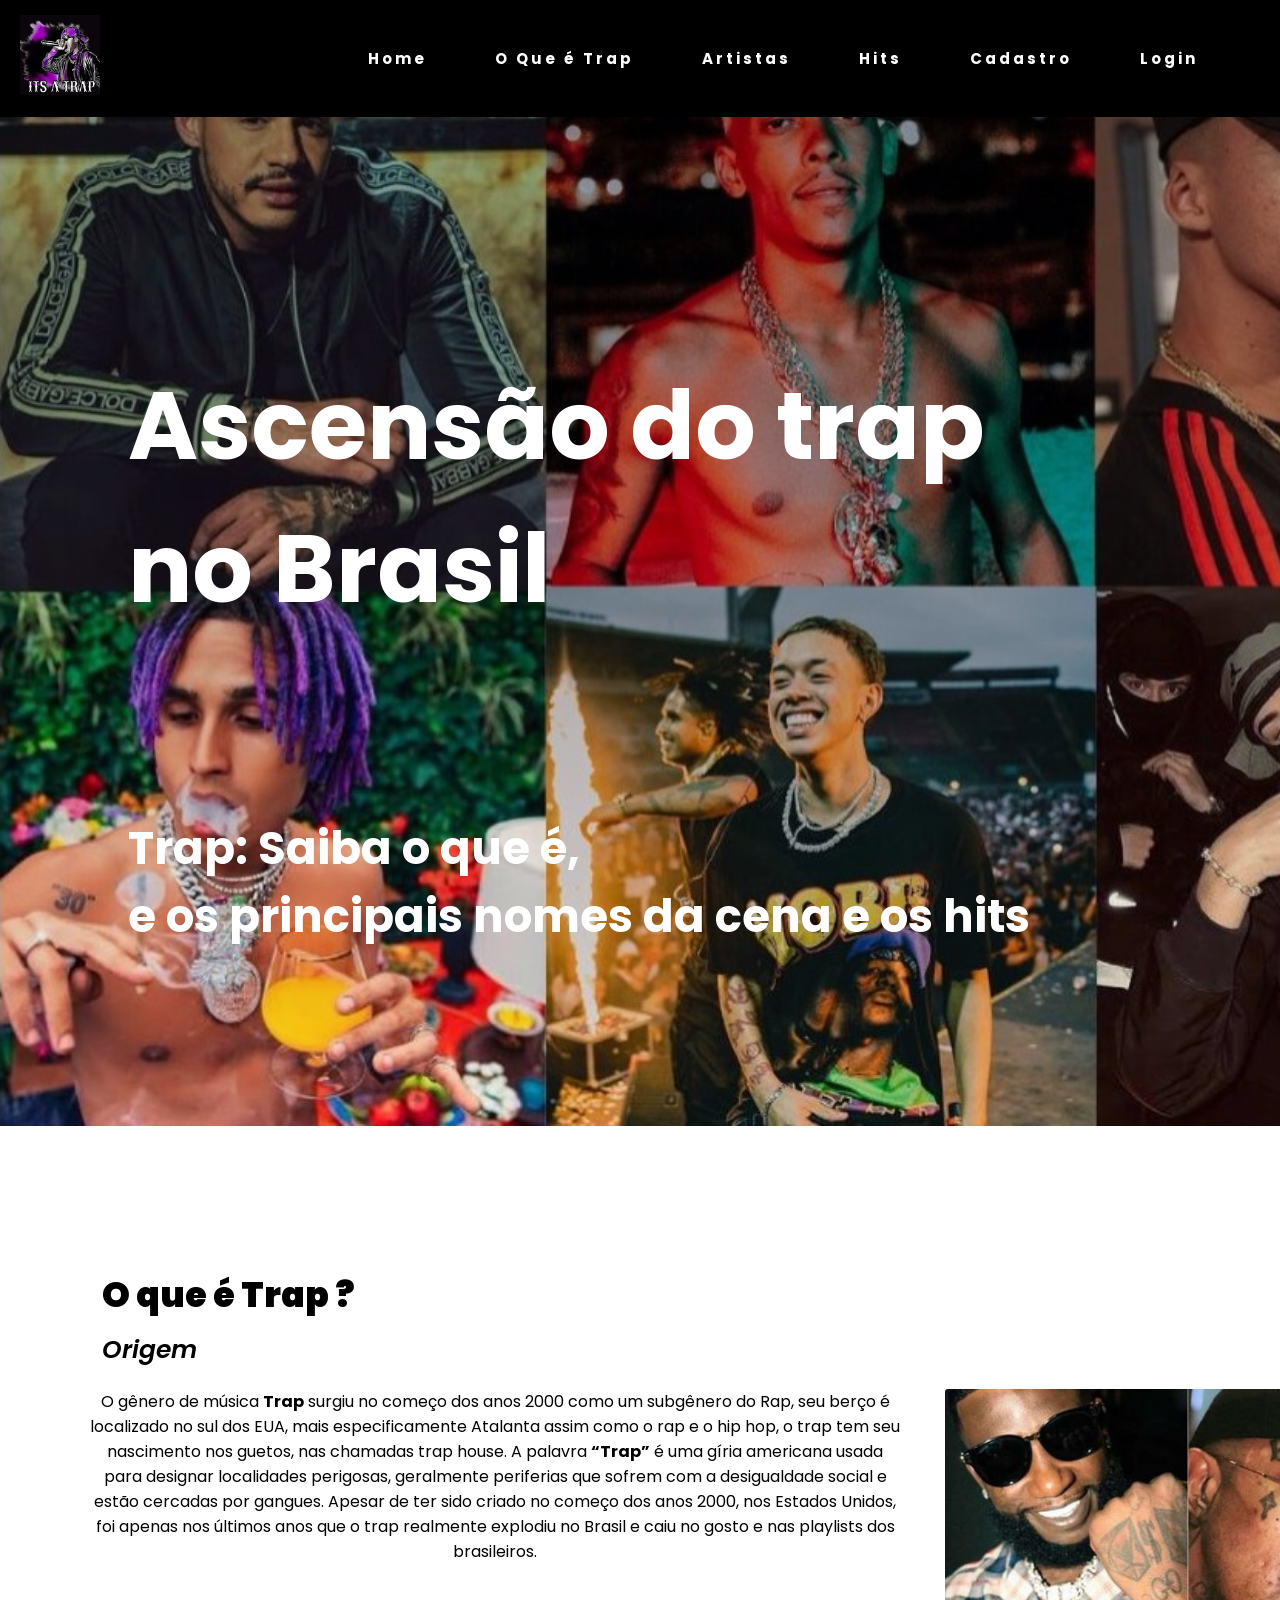
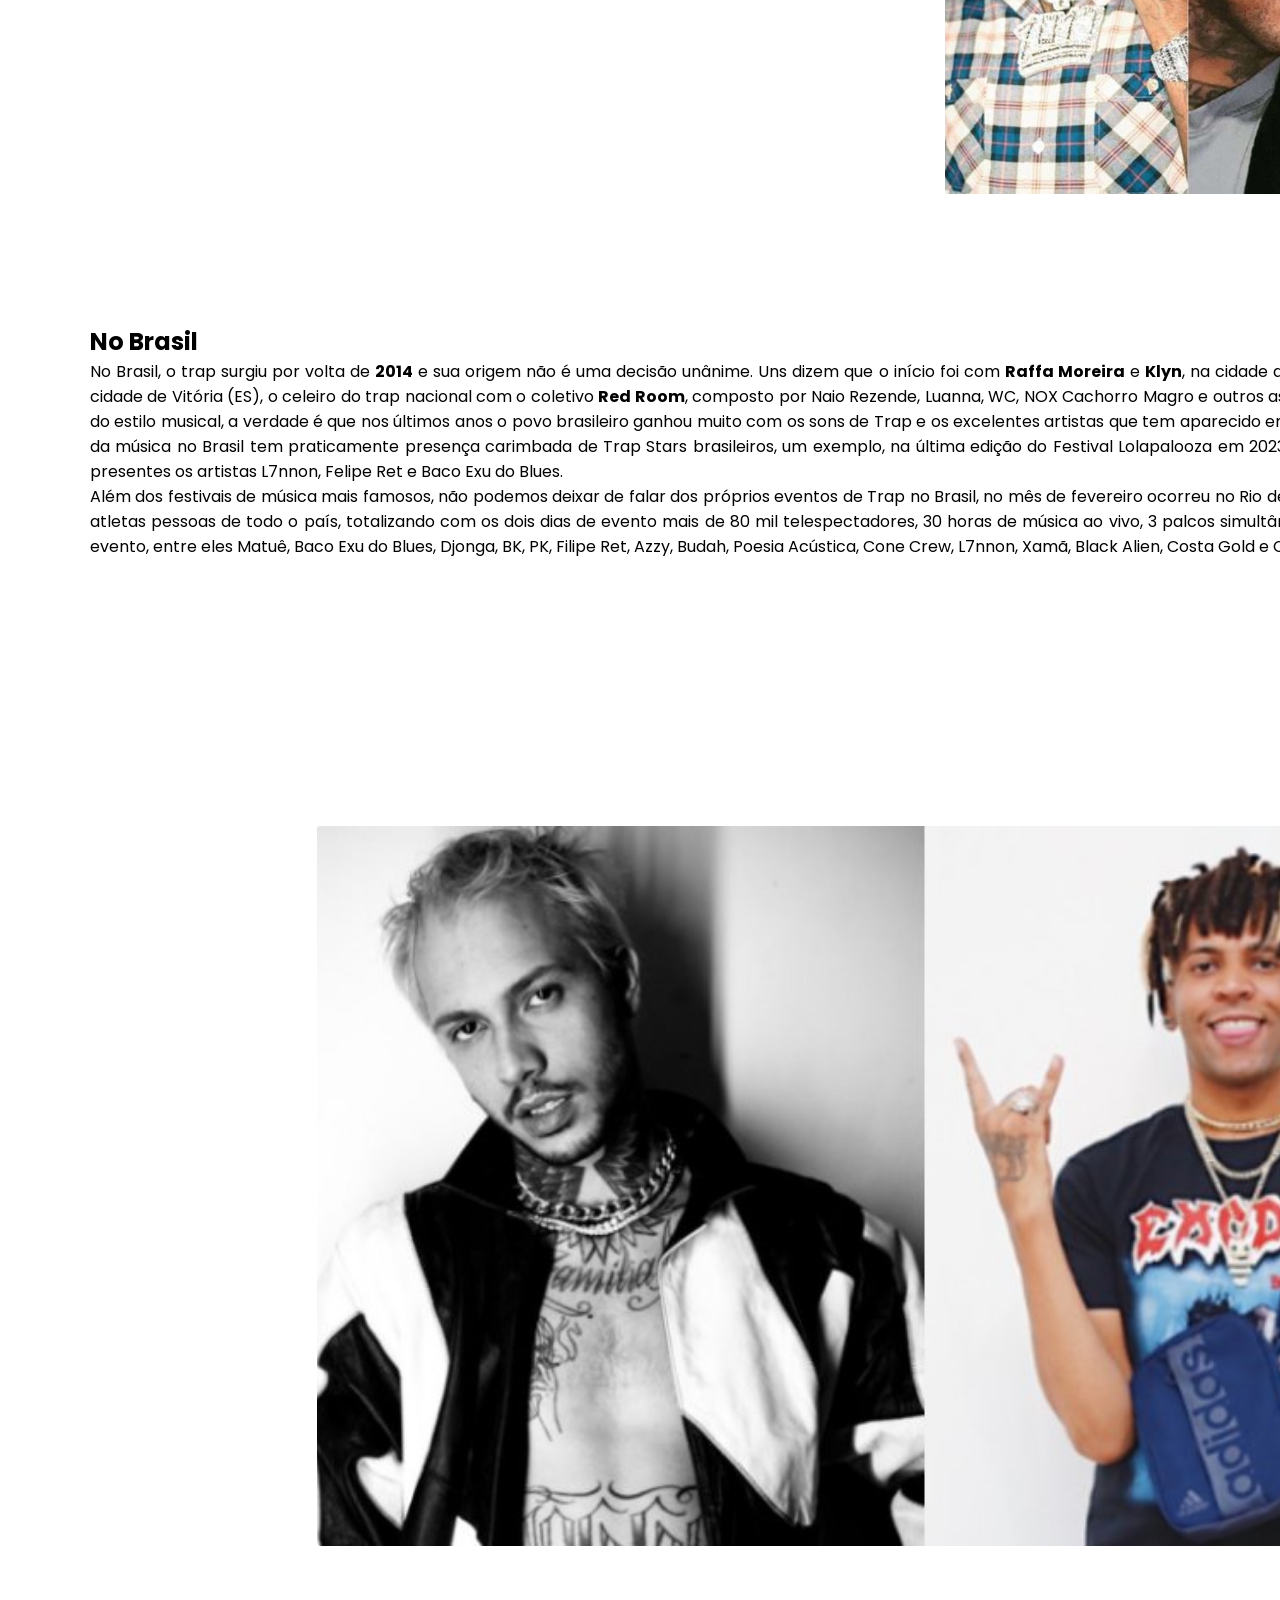
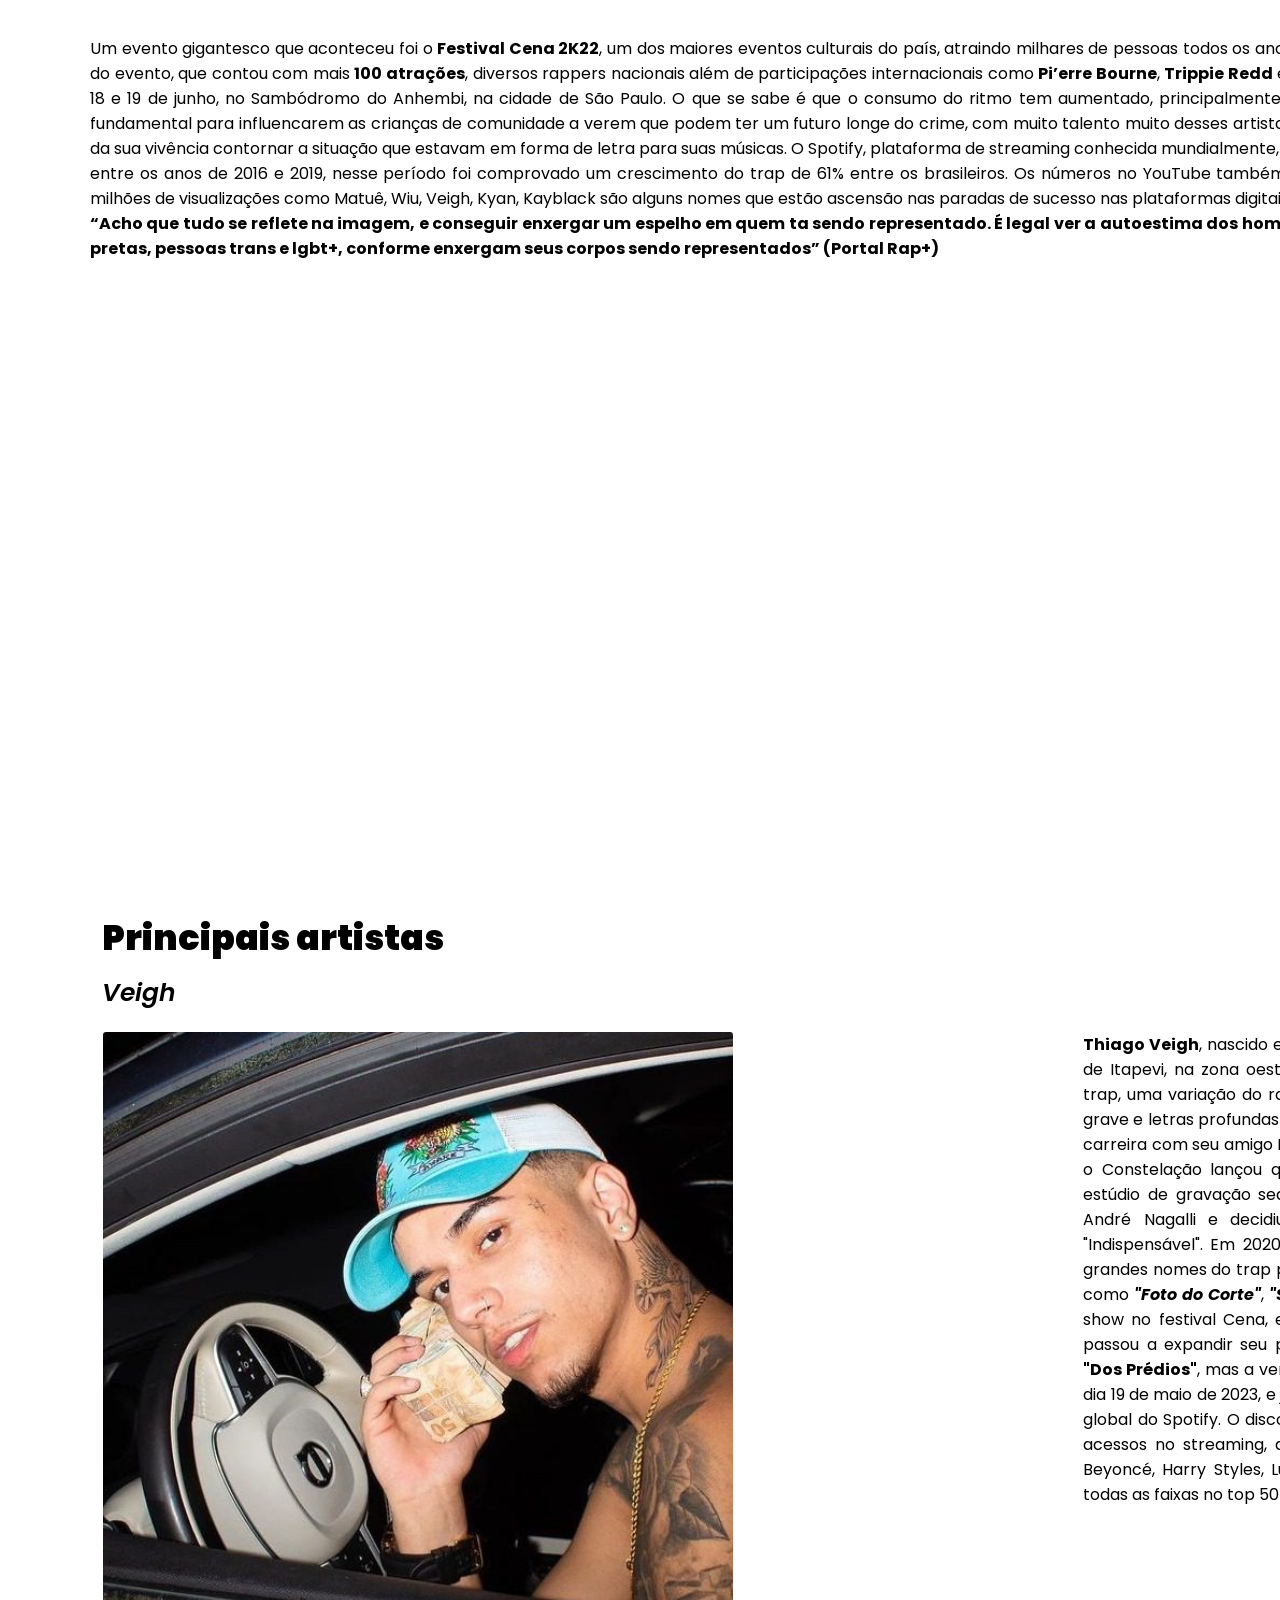
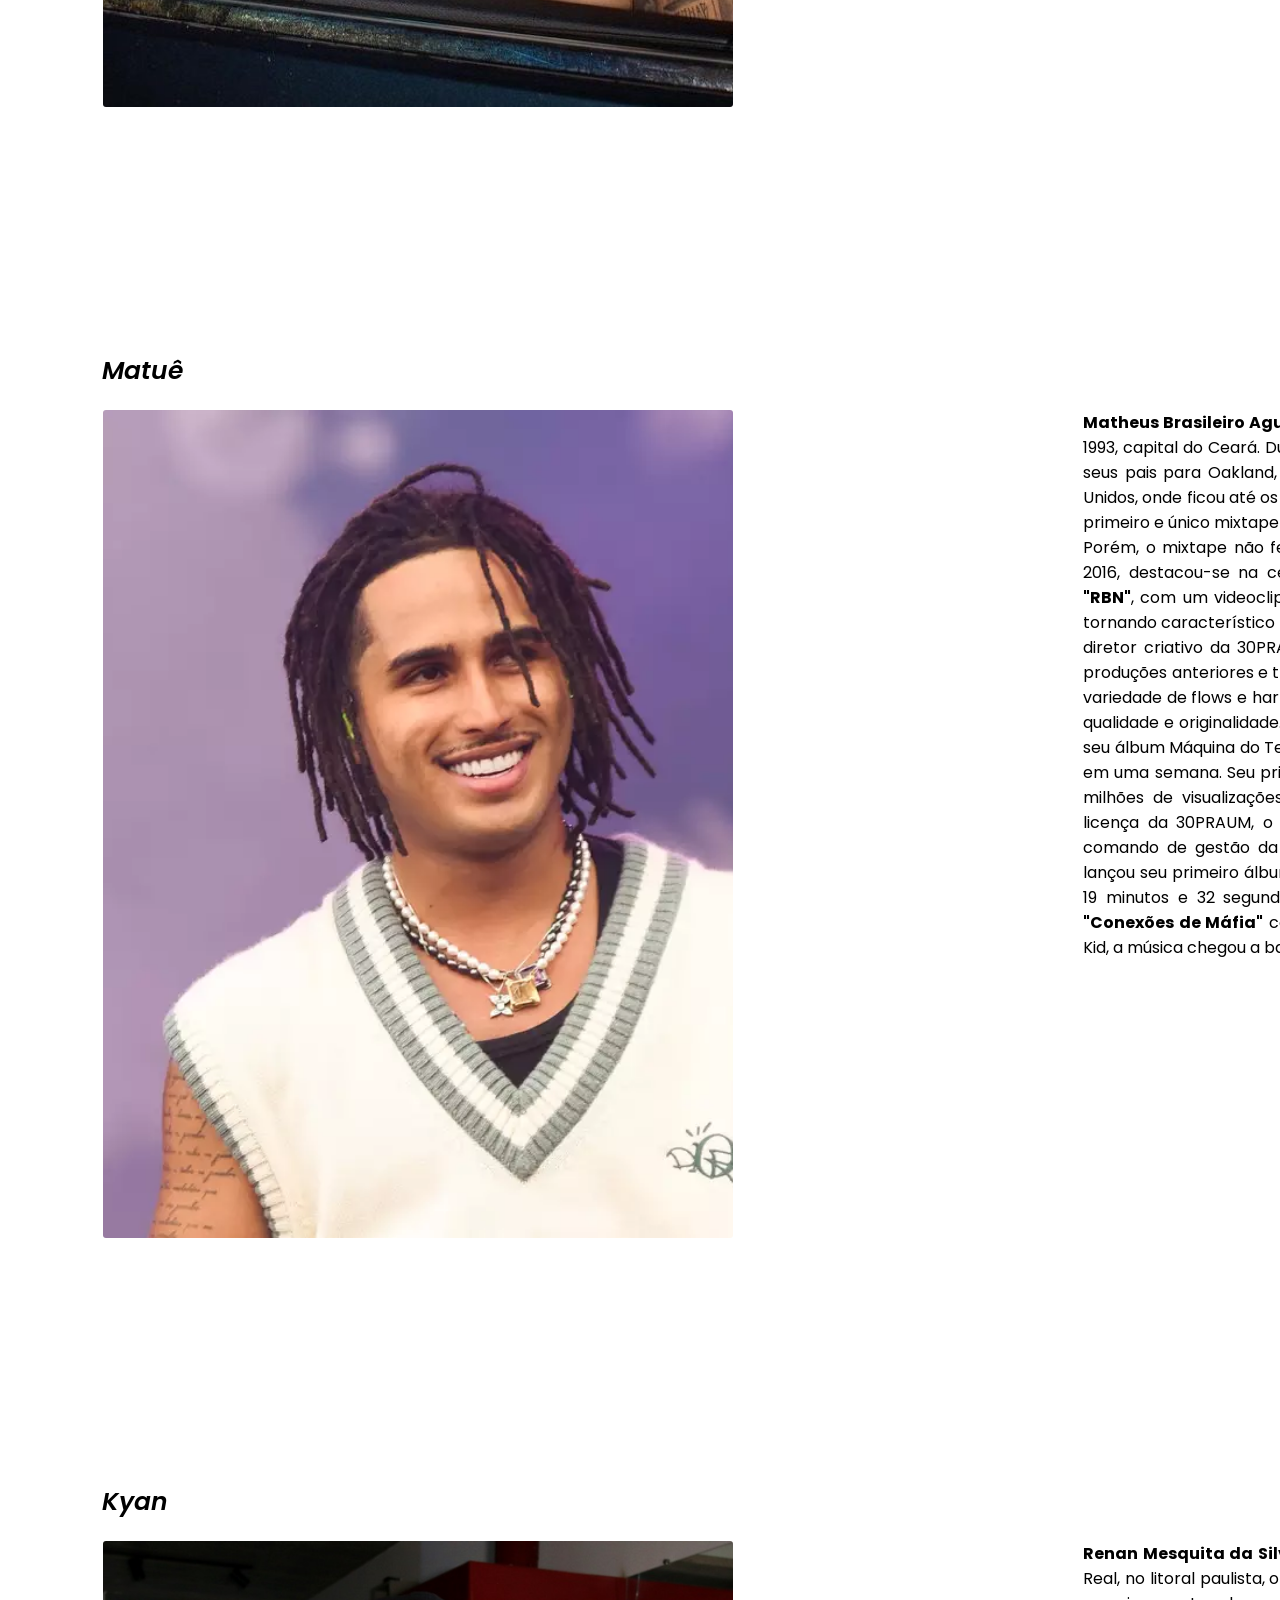
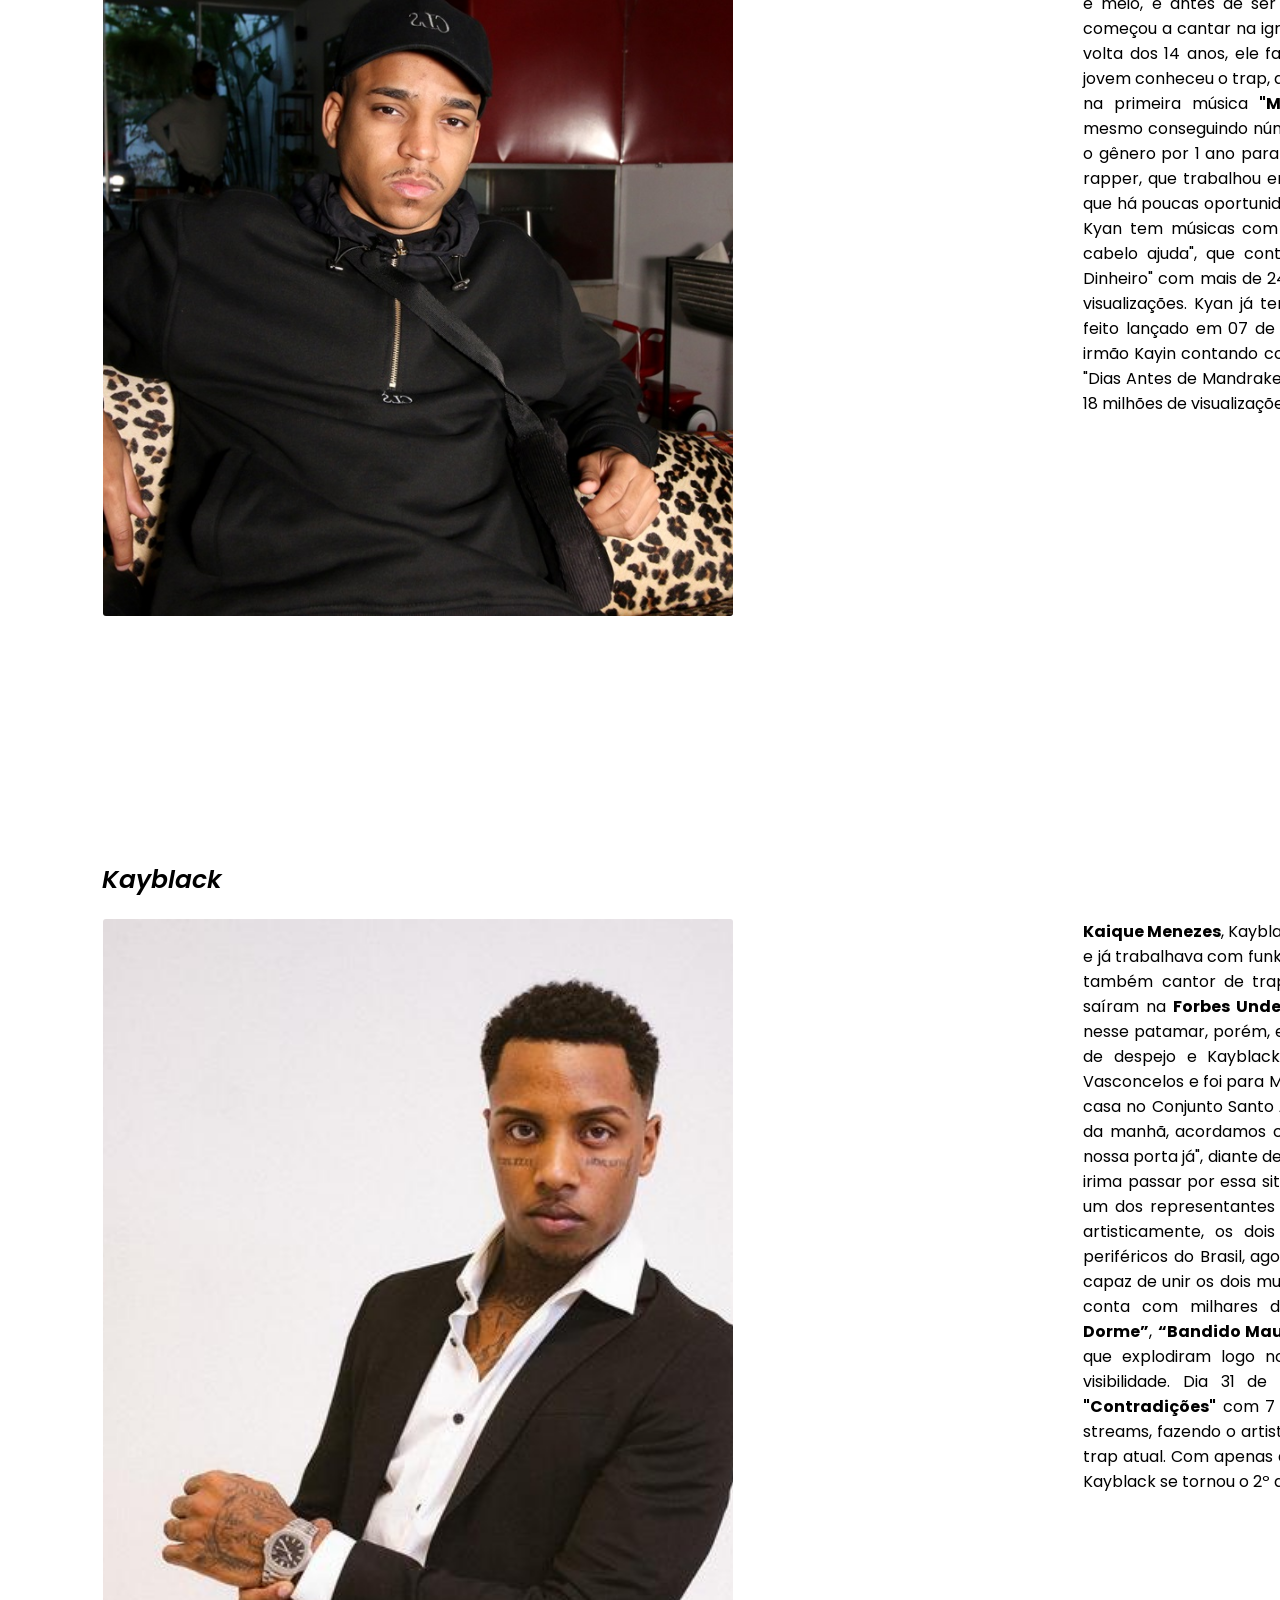
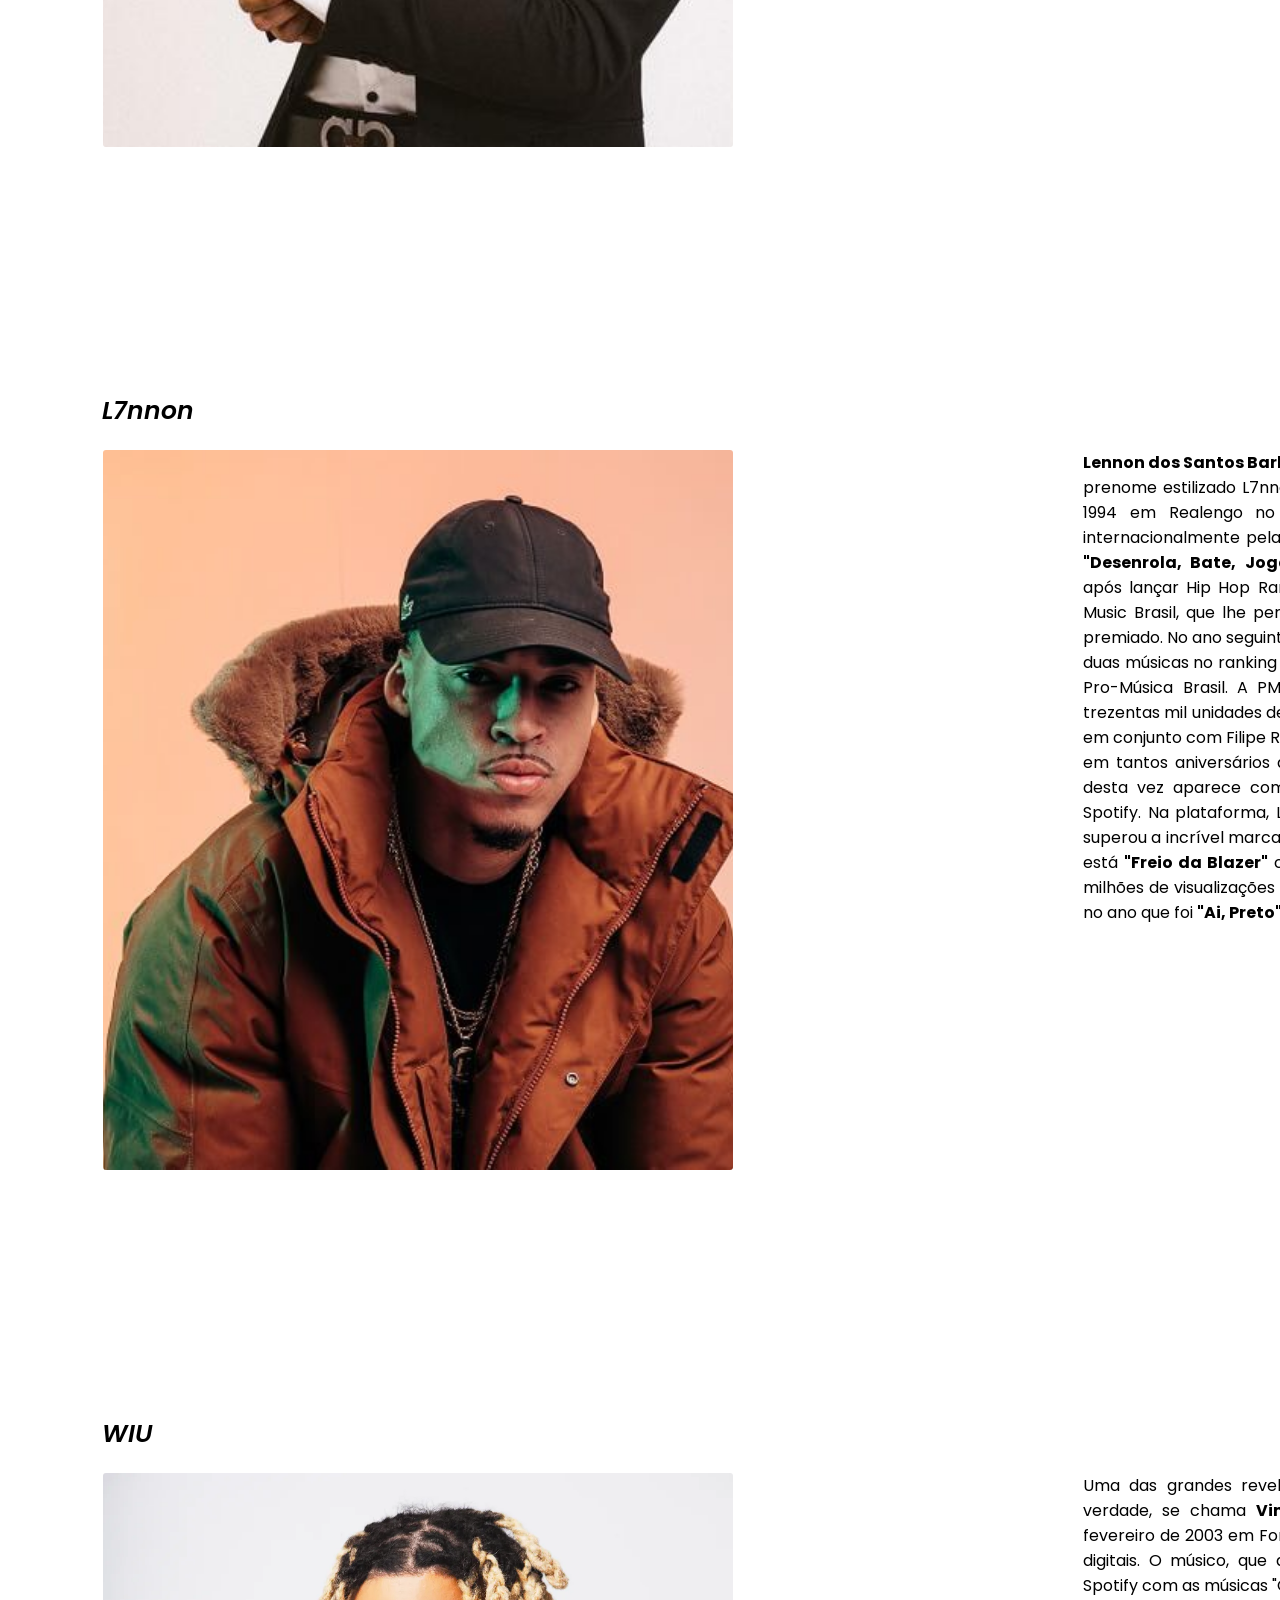
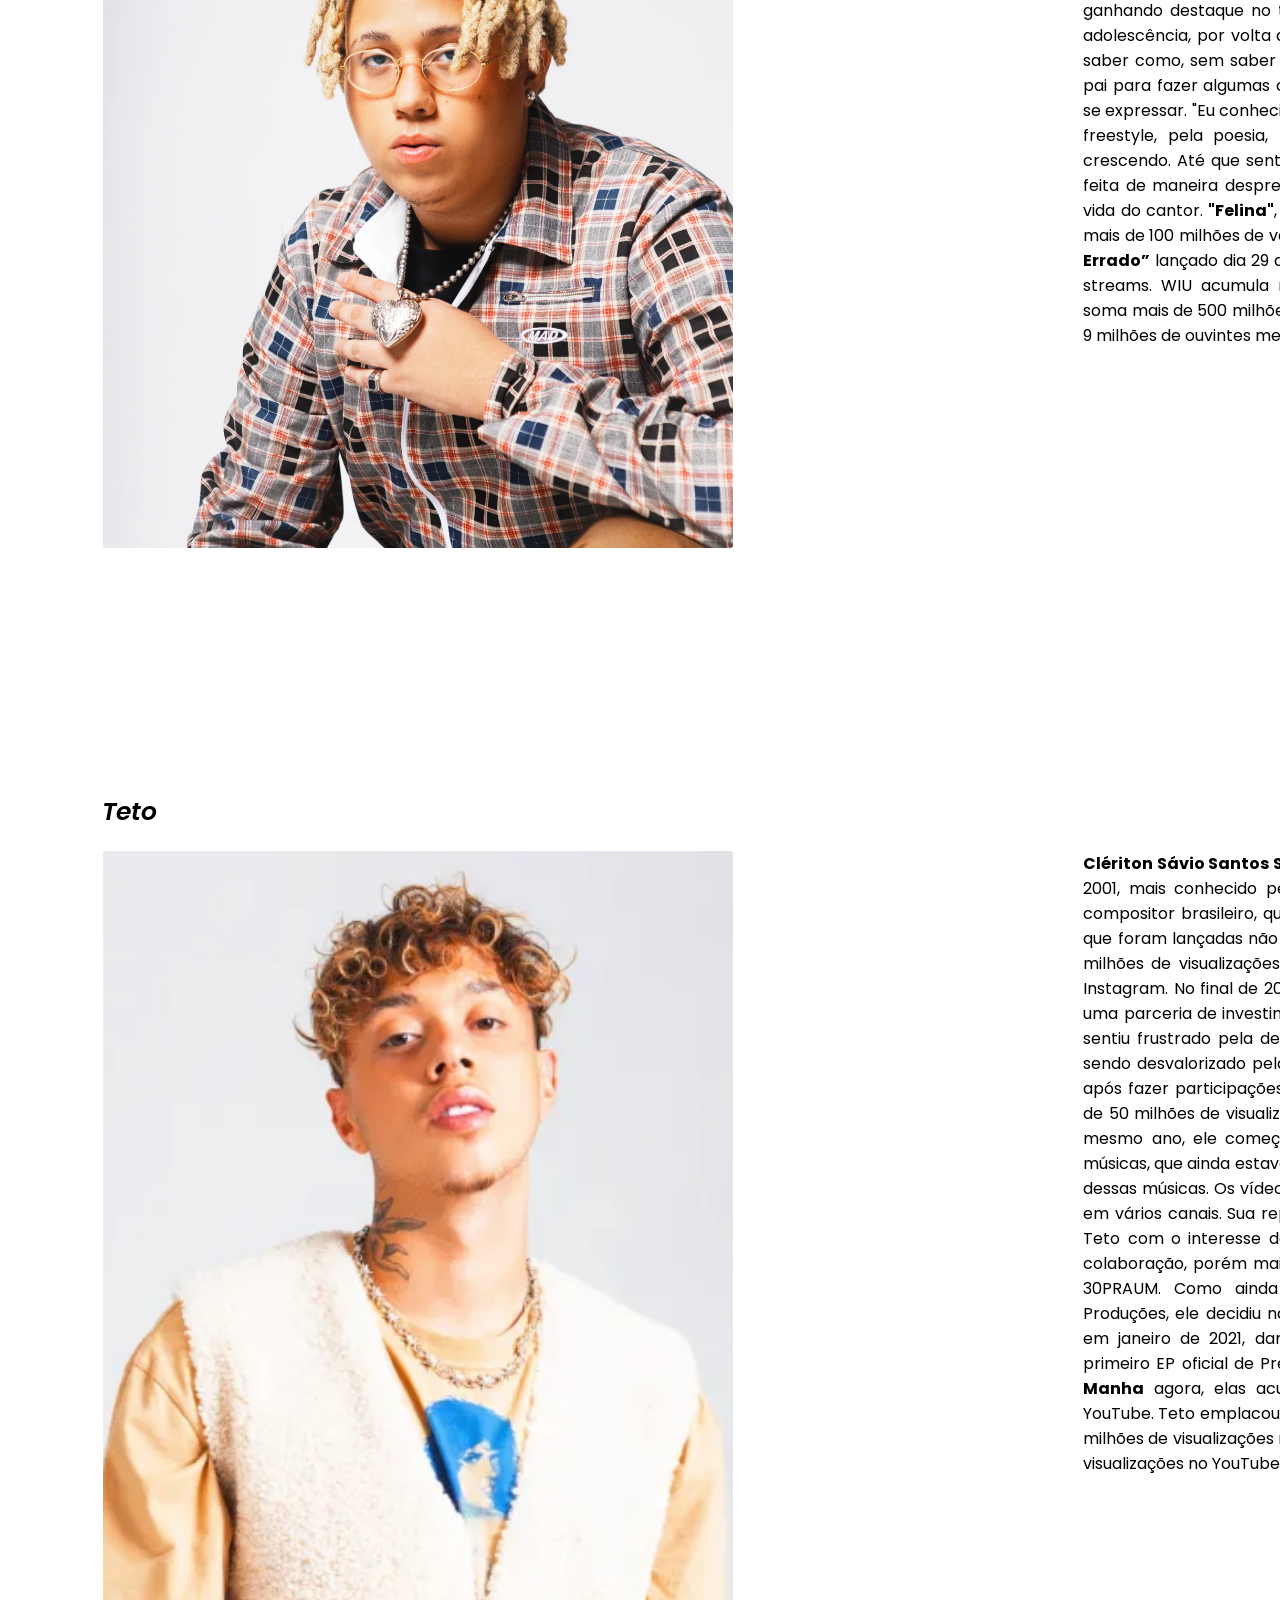
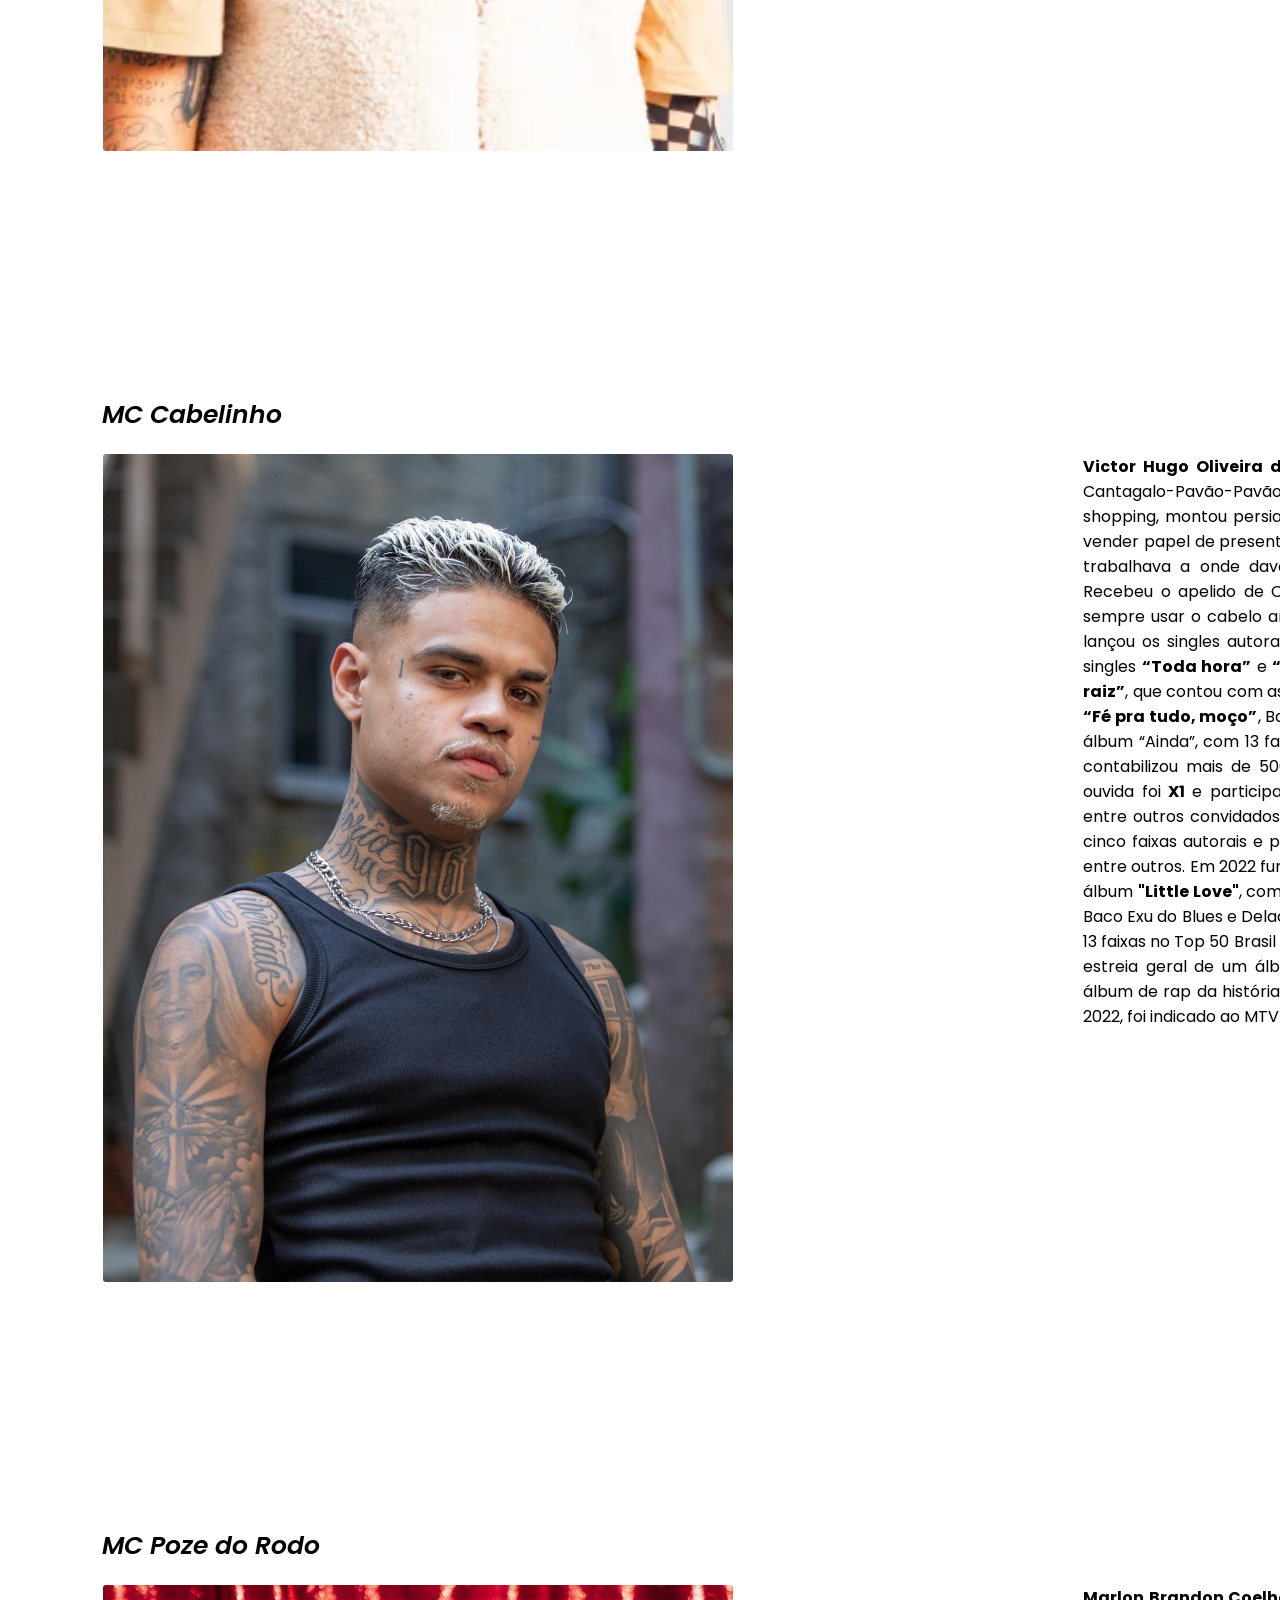
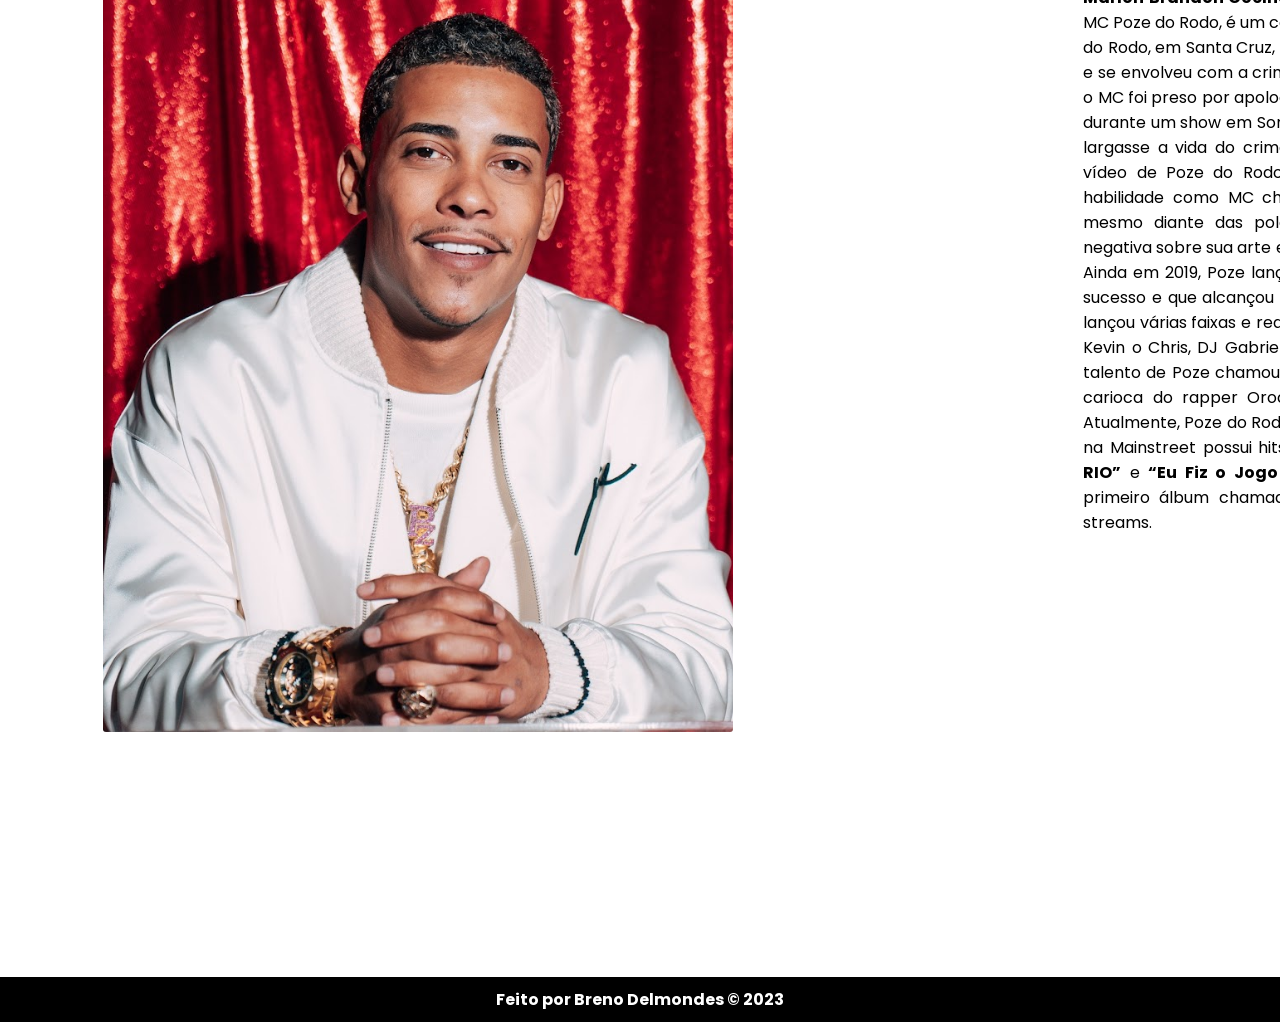
<file: Site/site/public/index.html>
<!DOCTYPE html>
<html lang="en">

<head>
    <meta charset="UTF-8">
    <meta http-equiv="X-UA-Compatible" content="IE=edge">
    <meta name="viewport" content="width=device-width, initial-scale=1.0">
    <link rel="stylesheet" href="css/style.css">
    <link rel="stylesheet" href="css/index.css">
    <link rel="stylesheet" href="css/oQueEtrap.css">
    <link rel="stylesheet" href="css/artistas.css">
    <link rel="stylesheet" href="css/estilo.css">
    <link rel="preconnect" href="https://fonts.googleapis.com">
    <link rel="preconnect" href="https://fonts.gstatic.com" crossorigin>
    <link href="https://fonts.googleapis.com/css2?family=Poppins&display=swap" rel="stylesheet">
    <title>Trap</title>
    <link rel="icon" href="./assets/img/logoTrap.ico">
</head>

<body>
    <!--Index-->
    <section>
        <header id="index">
            <!--Navbar-->
            <div class="nav-container">
                <nav class="index-nav" id="nav">
                    <a class='logo' href="#index"><img src="./assets/img/logoTrap.jpg" alt="logoTrap"></a>
                    <ul class="nav-list">
                        <li><a href="#index">Home</a></li>
                        <li><a href="#OqueeTrap">O Que é Trap</a></li>
                        <li><a href="#artistas">Artistas</a></li>
                        <li><a href="cadastro.html">Hits</a></li>
                        <li><a href="cadastro.html">Cadastro</a></li>
                        <li><a href="login.html">Login</a></li>
                    </ul>
                </nav>
            </div>
            <!--Fim da NavBar -->

            <!-- Começo do banner -->
            <div id="prop">
                <h1 id="title">Ascensão do trap <br> no Brasil</h1>
                <h3>Trap: Saiba o que é,<br>e os principais nomes da cena e os hits</h3>
            </div>
        </header>
    </section>
    <!-- Fim do banner -->

    <!-- O que é Trap -->
    <section style="background-color: #ffffff;" id="OqueeTrap">
        <div class="page-title container">
            <h1>O que é Trap ?</h1>
            <h2>Origem</h2>
        </div>

        <div class="principal">
            <div class="texto">
                <p>O gênero de música <span>Trap</span> surgiu no começo dos anos 2000 como um subgênero do Rap, seu
                    berço é localizado no sul dos EUA, mais especificamente Atalanta assim como o rap e o hip hop,
                    o trap tem seu nascimento nos guetos, nas chamadas trap house.
                    A palavra <span>“Trap”</span> é uma gíria americana usada para designar localidades perigosas,
                    geralmente periferias que sofrem com a desigualdade social e estão cercadas por gangues.
                    Apesar de ter sido criado no começo dos anos 2000, nos Estados Unidos, foi apenas nos últimos
                    anos que o trap realmente explodiu no Brasil e caiu no gosto e nas playlists dos brasileiros.</p>
            </div>
            <div class="imagem">

            </div>
        </div>

        <div class="brasil">
            <h2>No Brasil</h2>
            <div class="textoBrasil">
                <p>No Brasil, o trap surgiu por volta de <span>2014</span> e sua origem não é uma decisão unânime. Uns
                    dizem que o início
                    foi com <span>Raffa Moreira</span> e <span>Klyn</span>, na cidade de Guarulhos (SP). Em paralelo, há
                    quem diga que foi a cidade de Vitória (ES), o
                    celeiro do trap nacional com o coletivo <span>Red Room</span>, composto por Naio Rezende, Luanna,
                    WC, NOX Cachorro Magro e outros associados.
                    Mas sendo sincero, pouco importa a origem do estilo musical, a verdade é que nos últimos anos o povo
                    brasileiro ganhou muito com
                    os sons de Trap e os excelentes artistas que tem aparecido em nosso País. Ultimamente os eventos
                    mais badalados da música no Brasil
                    tem praticamente presença carimbada de Trap Stars brasileiros, um exemplo, na última edição do
                    Festival Lolapalooza em 2023 que
                    ocorreu nos dias 24, 25 e 26 de março estavam presentes os artistas L7nnon, Felipe Ret e Baco Exu do
                    Blues.<br>
                    Além dos festivais de música mais famosos, não podemos deixar de falar dos próprios eventos de Trap
                    no Brasil, no mês de fevereiro ocorreu
                    no Rio de Janeiro o Rap Festival, que moveu para a parque dos atletas pessoas de todo o país,
                    totalizando com os dois dias de evento mais de
                    80 mil telespectadores, 30 horas de música ao vivo, 3 palcos simultâneos e mais de 50 artistas que
                    formaram a line-up do evento, entre eles Matuê,
                    Baco Exu do Blues, Djonga, BK, PK, Filipe Ret, Azzy, Budah, Poesia Acústica, Cone Crew, L7nnon,
                    Xamã, Black Alien, Costa Gold e Cynthia Luz, entre outros.
                <p>
            </div>
            <div class="imagemBrasil">

            </div>

            <div class="textoBrasil">
                <p>Um evento gigantesco que aconteceu foi o <span>Festival Cena 2K22</span>, um dos maiores eventos
                    culturais do país, atraindo milhares de pessoas todos os anos. Neste
                    post você confere a programação completa do evento, que contou com mais <span>100 atrações</span>,
                    diversos rappers nacionais além de participações internacionais como <b>Pi’erre Bourne</b>,
                    <b>Trippie Redd</b>
                    e <b>Playboi Carti</b> o evento ocorreu em 2022 nos dias 17, 18 e 19 de junho, no Sambódromo do
                    Anhembi, na cidade de São Paulo. O que se sabe é que o consumo do ritmo tem aumentado,
                    principalmente entre os jovens de 15 e 25 anos. E isso acaba sendo fundamental para influencarem as
                    crianças de comunidade a verem que podem ter um futuro longe do crime, com muito
                    talento muito desses artistas que estão em alta hoje em dia conseguiram atravéz da sua vivência
                    contornar a situação que estavam em forma de letra para suas músicas.
                    O Spotify, plataforma de streaming conhecida mundialmente, publicou uma pesquisa que analisa o
                    consumo musical entre os anos de 2016 e 2019, nesse período foi comprovado um
                    crescimento do trap de 61% entre os brasileiros. Os números no YouTube também chamam a atenção, com
                    artistas acumulando mais milhões de visualizações
                    como Matuê, Wiu, Veigh, Kyan, Kayblack são alguns nomes que estão ascensão nas paradas de sucesso
                    nas plataformas digitais e que merecem ser escutados.<br>
                    <b>“Acho que tudo se reflete na imagem, e conseguir enxergar um espelho em quem ta sendo
                        representado. É legal ver a autoestima
                        dos homens pretos da periferia melhorando, das mulheres pretas, pessoas trans e lgbt+, conforme
                        enxergam seus corpos sendo representados” (Portal Rap+)</b>
                </p>
            </div>
        </div>
    </section>
    <!-- Fim O que é Trap -->

    <!-- Começo Artistas -->
    <section style="background-color: #ffffff;" id="artistas">
        <div class="page-title container">
            <h1>Principais artistas</h1>
            <h2>Veigh</h2>
        </div>

        <div class="artistas">
            <div class="imagemVeigh">

            </div>
            <div class="textoArtistas">
                <p><b>Thiago Veigh</b>, nascido em 12 de setembro de 2001, nasceu e cresceu na cidade de Itapevi, na
                    zona oeste de São Paulo, é um cantor e compositor do gênero trap, uma variação do rap. Com
                    uma voz forte e melódica, um beat eletrônico grave e letras profundas sobre emoções e críticas
                    sociais, o artista começou sua carreira com seu amigo Heitor, no
                    extinto duo Constelação. Nos anos 2018 e 2019, o Constelação lançou quatro músicas produzidas pela
                    Covil Corporation, um estúdio de gravação sediado em Itapevi.
                    Na época, ele conheceu o produtor André Nagalli e decidiu lançar sua primeira faixa fora do duo,
                    intitulada "Indispensável". Em 2020, o cantor seguiu investindo
                    em parcerias com outros grandes nomes do trap paulista e, no ano seguinte, consolidou seu nome em
                    hits como <b><i>"Foto do Corte"</i></b>, <b><i>"Sigo as Estrelas"</i></b>
                    e <b><i>"Tipo Akon"</i></b>. Mas, foi a partir do seu show no festival Cena, em 2022, que Veigh se
                    tornou ainda mais conhecido e passou a expandir seu público. Foi lançado
                    em novembro de 2022 seu álbum <b>"Dos Prédios"</b>, mas a versão deluxe do disco chegou nas
                    plataformas digitais no dia 19 de maio de 2023, e já no dia 23 de maio o álbum de
                    Veigh conquistou o top 1 global do Spotify. O disco <b>"Dos Prédios Deluxe"</b> teve mais de 6,5 de
                    milhões de acessos no streaming, desbancando grandes nomes da música como
                    Anitta, Beyoncé, Harry Styles, Luísa Sonza e Matuê, o álbum do artista também teve todas as faixas
                    no top 50 músicas do Spotify Brasil.</p>
            </div>
        </div>

        <div class="page-title container">
            <h2>Matuê</h2>
        </div>
        <div class="artistasMatue">
            <div class="imagemMatue">

            </div>
            <div class="textoArtistasMatue">
                <p><b>Matheus Brasileiro Aguiar</b>, Matuê nasceu em Fortaleza no dia 11 de outubro de 1993, capital do
                    Ceará. Durante sua infância, aos 8 anos de idade, se mudou com seus pais para
                    Oakland, cidade localizada no estado da Califórnia, nos Estados Unidos, onde ficou até os 11 anos.
                    Matuê iniciou sua carreira em 2015, lançando seu primeiro e único mixtape de reggae,
                    chamado Reggae, produzido pela <b>30PRAUM</b>. Porém, o mixtape não fez sucesso e ele decidiu migrar
                    para área do trap. Em 2016, destacou-se na cena nacional já no seu primeiro lançamento
                    de trap, <b>"RBN"</b>, com um videoclipe de estética ímpar e enorme originalidade musical, o
                    tornando característico pelo seu estilo harmônico vocal. Desde então, o artista e diretor criativo
                    da
                    30PRAUM tem inovado a cada lançamento, superando suas produções anteriores e trazendo novas
                    sonoridades. Sempre apresentando uma variedade de flows e harmonias, diferenciando a cada música
                    mas sem perder a qualidade e originalidade. Matuê tem 3,5 milhões de ouvintes mensais no Spotify,
                    seu álbum Máquina do Tempo passou de 110 milhões de visualizações no YouTube em uma semana.
                    Seu principal hit de 2019, <b>"Kenny G"</b> já conta com mais de 237 milhões de visualizações. Em
                    2020, assinou contrato com a Sony Music, sob licença da 30PRAUM, o que significa que ele
                    provavelmente
                    ainda tem total comando de gestão da sua carreira. No dia 10 de setembro do mesmo ano, lançou seu
                    primeiro álbum <b>"Máquina do Tempo"</b>, com sete faixas num total de 19 minutos e 32 segundos de
                    música.
                    Em 30 de abril de 2023 Matuê lançou <b>"Conexões de Máfia"</b> com participação do trapper
                    norte-americano Rich The Kid, a música chegou a bater 18 milhões de visualizações em menos de 24
                    horas.</p>
            </div>
        </div>

        <div class="page-title container">
            <h2>Kyan</h2>
        </div>
        <div class="artistasKyan">
            <div class="imagemKyan">

            </div>
            <div class="textoArtistasKyan">
                <p><b>Renan Mesquita da Silva</b>, nascido e criado em Praia Grande no bairro Jardim Real, no litoral
                    paulista, o rapper ganhou o nome Kyan há cerca de um dois anos e meio, e antes de ser Kyan era
                    conhecido como Renan MC. Ele conta que começou a cantar na igreja que a família frequenta até passar
                    a fazer funk, por volta dos 14 anos, ele fala que cantou funk por 6 anos, mas foi em 2019
                    que o jovem conheceu o trap, que foi onde estourou, apresentado por um amigo, e logo na primeira
                    música <b>"Mandrake"</b> consegui bater 1 milhão de visualizações, mesmo conseguindo números tão
                    altos
                    em tão pouco tempo, o rapper estudou o gênero por 1 ano para depois começar a escrever e produzir
                    suas músicas. O rapper, que trabalhou em uma lanchonete de Praia Grande apesar de afirmar que há
                    poucas oportunidades
                    na cidade, hoje vive da música. Além de Mandrake, Kyan tem músicas com milhares de visualizações,
                    entre elas <span>"Nós é ruim e o cabelo ajuda"</span>, que conta com mais de 16 milhões de
                    visualizações,
                    <span>"Preto e Dinheiro"</span> com mais de 24 milhões de visualizações, e <span>"Frutos"</span> com
                    14 milhões de visualizações. Kyan já tem produzido dois álbuns, <span>"Bandido Fi Di Crente"</span>
                    que foi feito lançado em 07 de
                    julho de 2021, mas não foi solo, foi feito junto com seu irmão Kayin contando com mais de 4 milhões
                    de visualizações e seu álbum solo, <span>"Dias Antes de Mandrake"</span> lançado em 11 de outubro de
                    2022, conta com mais de 18 milhões de visualizações
                    em todas plataformas digitais.
                </p>
            </div>
        </div>

        <div class="page-title container">
            <h2>Kayblack</h2>
        </div>
        <div class="artistasKayblack">
            <div class="imagemKayblack">

            </div>
            <div class="textoArtistasKayblack">
                <p><b>Kaique Menezes</b>, Kayblack, nasceu no dia 12 de março de 2000 em São Paulo-SP, e já trabalhava
                    com funk e produção musical, o cantor é irmão de Mc Caverinha, também cantor de trap de 15 anos. Em
                    dezembro do ano passado, os dois saíram na <b>Forbes Under 30</b>
                    como expoentes da música. Antes de chegarem nesse patamar, porém, ele, seu pais e mais 12 irmãos
                    passaram por uma ordem de despejo e Kayblack precisou morar num carro. Morava em Ferraz de
                    Vasconcelos e foi para Mogi das Cruzes. "Chegando lá, minha
                    mãe comprou uma casa no Conjunto Santo Ângelo mas a escritura da casa não chegou. Um dia, 7h da
                    manhã, acordamos com uma ordem de despejo, trator, caminhão, tudo na nossa porta já", diante dessa
                    situção ele e o irmão Caveirinh decidiram que jamais irima passar por
                    essa situação novamente e iriam fazer o jogo virar. Kayblack é um dos representantes da intersecção
                    entre o rap e o funk. Desentrelaçados artisticamente, os dois gêneros que possuem a mesma raiz, os
                    extremos periféricos do Brasil, agora correm mais do que juntos.
                    Em sua arte, Kayblack é capaz de unir os dois mundos, dando fôlego ao chamado “trapfunk”. Kayblack
                    já conta com milhares de visualizações em diversas músicas, <b>“Jacaré Que Dorme”</b>, <b>“Bandido
                        Mau”</b>,
                    <b>“Bvlgari”</b> e <b>“AK Forty Seven”</b> foram algumas faixas que explodiram logo no início de sua
                    carreira
                    e o ajudaram muito com a visibilidade. Dia 31 de março de 2023 Kayblack lançou um EP chamado
                    <b>"Contradições"</b> com 7 músicas,
                    as músicas acumulam mais de 20 milhões de streams, fazendo o artista ser considerado um dos
                    principais nomes da cena do trap atual. Com apenas quatro dias de lançamento do primeiro álbum, o
                    rapper Kayblack se tornou o 2º artista mais ouvido do país e o 162º do mundo no Spotify.
                </p>
            </div>
        </div>

        <div class="page-title container">
            <h2>L7nnon</h2>
        </div>
        <div class="artistasL7">
            <div class="imagemL7">

            </div>
            <div class="textoArtistasL7">
                <p><b>Lennon dos Santos Barbosa Frassetti</b>, mais conhecido artisticamente pelo seu prenome estilizado
                    L7nnon, é um rapper brasileiro, nasceu em 30 de março de 1994 em Realengo no Rio de Janeiro. Ficou
                    conhecido nacionalmente e
                    internacionalmente pelas canções <b>"Freio da Blazer"</b>, <b>"Perdição"</b>, <b>"Ai, Preto"</b> e
                    <b>"Desenrola, Bate, Joga
                        de Ladin"</b>, <b>"Inabalável"</b>. L7nnon ganhou destaque após lançar Hip Hop Rare (2020), seu
                    segundo álbum de estúdio pela
                    Warner Music Brasil, que lhe permitiu se apresentar no MTV Millennial Award, onde foi premiado. No
                    ano seguinte, teve seus primeiros
                    resultados comerciais, colocando duas músicas no ranking anual dos maiores sucessos do Brasil,
                    segundo dados da Pro-Música Brasil. A
                    PMB concedeu a certificação de diamante que denota trezentas mil unidades de venda à "Corte
                    Americano", uma colaboração gravada em conjunto
                    com Filipe Ret e produzida por Chris Beats ZN. O número 7, presente em tantos aniversários da
                    família e que o acompanha até no nome artístico,
                    desta vez aparece como a quantidade de músicas no top 200 semanal do Spotify. Na plataforma, L7
                    ostenta 5.7 milhões de ouvintes mensais e também
                    superou a incrível marca de 1 bilhão de streams. Entre suas músicas mais ouvidas está <b>"Freio da
                        Blazer"</b> com 211 milhões de visualizações
                    e <b>"Perdição"</b> com 255 milhões de visualizações no YouTube, e em 2022 lançou uma música que
                    virou hit no ano que foi <b>"Ai, Preto"</b> que chega a 59
                    milhões de visualizações no YouTube.
                </p>
            </div>
        </div>

        <div class="page-title container">
            <h2>WIU</h2>
        </div>
        <div class="artistasWiu">
            <div class="imagemWiu">

            </div>
            <div class="textoArtistasWiu">
                <p>Uma das grandes revelações do trap brasileiro em 2022, o cantor WIU, na verdade, se chama <b>Vinicius
                        William Sales de Lima</b>, nasceu no dia 16 de fevereiro de 2003 em Fortaleza no Ceará.
                    WIU, é um fenômeno nas plataformas digitais. O músico, que atualmente ocupa três posições no TOP 50
                    Brasil do Spotify com as músicas "Coração de Gelo", "Flow Espacial" e "Felina", o artista vem
                    ganhando destaque no trap,
                    a história dele com a música, começou ainda na adolescência, por volta dos 13 anos eu já tentava
                    fazer as batidas, mesmo sem saber como, sem saber qual era o nome das coisas, e usava o computador
                    do pai para fazer algumas coisas, a
                    paixão pela música nasceu da necessidade de se expressar. "Eu conheci o rap por meio das batalhas de
                    rima. Eu criei amor pelo freestyle, pela poesia, na época da escola. E o amor pela parada só foi
                    crescendo. Até que senti a necessidade de fazer o meu som."
                    A música, que foi feita de maneira despretensiosa para uma ex-namorada, virou um furacão na vida do
                    cantor. <b>"Felina"</b>, que conta com a participação de Ryan SP, já foi ouvida mais de 100 milhões
                    de vezes só no Spotify. Seu álbum <b>“Manual de Como Amar Errado”</b> lançado dia 29 de novembro de
                    2022
                    conta com mais de 50 milhões de streams. WIU acumula números altos nas plataformas digitais. A
                    discografia soma mais de 500 milhões de reproduções no total. Só no Spotify, ele conta com 9 milhões
                    de ouvintes mensais.
                </p>
            </div>
        </div>

        <div class="page-title container">
            <h2>Teto</h2>
        </div>
        <div class="artistasTeto">
            <div class="imagemTeto">

            </div>
            <div class="textoArtistasTeto">
                <p><b>Clériton Sávio Santos Silva</b> nasceu em Jacobina na Bahia em 19 de outubro de 2001, mais
                    conhecido pelo seu nome artístico Teto, é um trapper, cantor e compositor brasileiro,
                    que ficou conhecido através de prévias de suas músicas, que foram lançadas não oficialmente em
                    vários canais do YouTube, alcançando milhões de visualizações e ganhando fama em redes
                    sociais como o TikTok e Instagram. No final de 2019, a gravadora Hash Produções se interessou e
                    fechou uma parceria de investimento com o músico. Mas logo um tempo depois ele se sentiu frustrado
                    pela demora da sua estreia e sentiu que seu trabalho estava sendo desvalorizado pela produtora. Teto
                    conseguiu construir uma base de fãs após fazer participações nos hits <b>"Drip da Roça"</b> de Reid,
                    que conta
                    com mais de 50 milhões de visualizações no YouTube e <b>"Saturno"</b> de Burn-O em 2020. No mesmo
                    ano, ele começou a fazer lives no seu Instagram para divulgar suas músicas, que ainda estavam em
                    fase de produção,
                    então os fãs faziam as prévias dessas músicas. Os vídeos de suas músicas alcançaram milhões de
                    visualizações em vários canais. Sua repercussão atraiu o rapper Matuê, que se aproximou de Teto com
                    o interesse de
                    fazer um feat da faixa <b>"M4"</b>, que seria apenas uma colaboração, porém mais tarde o convidou
                    para fazer parte da sua gravadora 30PRAUM. Como ainda estava em pré-contrato com a gravadora Hash
                    Produções, ele decidiu
                    não levar o contrato adiante e assinou com a 30PRAUM em janeiro de 2021, dando inicio definitivo na
                    sua carreira. Teto batizou seu primeiro EP oficial de Prévias.zip em 2019 com faixas como
                    <b>Paypal</b>, <b>Dia Azul</b> e <b>Manha</b>
                    agora, elas acumulam mais de 100 milhões de visualizações só no YouTube. Teto emplacou ainda os hits
                    <b>"Fim de Semana no Rio"</b> com mais de 145 milhões de visualizações no YouTube e <b>"Mustang
                        Preto"</b>, hoje com 79 milhões de visualizações no YouTube.
                </p>
            </div>
        </div>

        <div class="page-title container">
            <h2>MC Cabelinho</h2>
        </div>
        <div class="artistasCabelinho">
            <div class="imagemCabelinho">

            </div>
            <div class="textoArtistasCabelinho">
                <p><b>Victor Hugo Oliveira do Nascimento</b> nasceu em 28 de janeiro de 1996 em
                    Cantagalo-Pavão-Pavãozinho, Rio de Janeiro. Já trabalhou de estoquista em shopping, montou
                    persianas, ajudou um tio a limpar
                    oficina de carros e outro a vender papel de presente em final de ano em Copacabana. Cantava na
                    igreja e trabalhava a onde dava, pois tinha que fazer dinheiro pra ajudar a família. Recebeu o
                    apelido de
                    Cabelinho aos 15 anos, quando começou a cantar, por sempre usar o cabelo arrepiado e descolorido.
                    Iniciou a carreira em 2016, onde lançou os singles autorais <b>“16 tá aí”</b> e <b>“Voz do
                        coração”</b>. Em 2017 lançou
                    os singles <b>“Toda hora”</b> e <b>“Zona sul”</b>. Em 2018 lançou seu primeiro álbum <b>“Minha
                        raiz”</b>, que contou com as participações de MC Orelha na faixa-título, DJ Mibi em <b>“Fé pra
                        tudo, moço”</b>, Batutinha em <b>“Zona Sul”</b>, entre outros.
                    Em 2020 lançou o álbum “Ainda”, com 13 faixas autorais. Em 2021 lançou o álbum <b>“Little hair”</b>,
                    que contabilizou mais de 500 milhões de streams com 17 faixas e sua faixa mais ouvida foi <b>X1</b>
                    e participações de Orochi e Dallass, L7nnon, Filipe Ret e Dallass, entre outros convidados. Nesse
                    mesmo ano lançou o EP “Coro com coça”,
                    com cinco faixas autorais e participação de Kevin O Chris na faixa-título, MC Dricka, entre outros.
                    Em 2022 fundou sua própria gravadora, a Bairro 13 e lançou mais um álbum <b>"Little Love"</b>, com
                    13 faixas autorais e participações especiais de Bairro 13, Baco Exu do Blues e Delacruz, Ludmilla,
                    Gloria Groove. “Little love” emplacou
                    11 das 13 faixas no Top 50 Brasil do Spotify e o lançamento foi considerado a sexta maior estreia
                    geral de um álbum da plataforma no país e a melhor estreia de um álbum de rap da história do Spotify
                    Brasil, com 5,4 milhões de stream. Ainda em 2022, foi indicado ao MTV Millenial Awards e venceu a
                    categoria Beat BR
                </p>
            </div>
        </div>

        <div class="page-title container">
            <h2>MC Poze do Rodo</h2>
        </div>
        <div class="artistasPoze">
            <div class="imagemPoze">

            </div>
            <div class="textoArtistasPoze">
                <p><b>Marlon Brandon Coelho Couto Silva</b> mais conhecido pelo seu nome artístico MC Poze do Rodo, é um
                    cantor brasileiro de trap e funk carioca.
                    nasceu na Favela do Rodo, em Santa Cruz, Zona Oeste do Rio de Janeiro, em 5 de fevereiro de 1999, e
                    se envolveu com a criminalidade ainda na adolescência. Em setembro de
                    2019, o MC foi preso por apologia ao crime, corrupção de menores e tráfico de drogas durante um show
                    em Sorriso, Mato Grosso. mas a música fez com que o funkeiro largasse
                    a vida do crime e focasse no seu talento. Nessa mesma época, um vídeo de Poze do Rodo sendo
                    humilhado por policiais que debochavam de habilidade como MC chegou a viralizar
                    nas redes sociais, mas o fato é que mesmo diante das polêmicas o cantor conseguiu driblar toda
                    informação negativa sobre sua arte e continuou lançando vários hits pra galera
                    da quebrada. Ainda em 2019, Poze lançou <b>“Tô Voando Alto”</b>, sua primeira música de grande
                    sucesso e que alcançou 93 milhões de views no YouTube. Desde então o artista lançou
                    várias faixas e realizou feats com grandes nomes da música, incluindo MC Kevin o Chris, DJ Gabriel
                    do Borel, MC Hariel, Xamã e até Ferrugem. Em 2021 o talento de Poze chamou atenção
                    da galera da <b>Mainstreet Records</b>, gravadora carioca do rapper Orochi, que fez questão de
                    fechar contrato com o MC. Atualmente, Poze do Rodo tem apostado no trap/funk em seus
                    lançamentos e já na Mainstreet possui hits como <b>“Vida Louca“</b>, <b>“A Cara do Crime“</b>,
                    <b>“Assault RIO”</b> e <b>“Eu Fiz o Jogo Virar”</b>. Em novembro de 2022, MC Poze, lançou seu
                    primeiro álbum chamado <b>O Sábio</b>
                    que conta com mais de 100 milhões de streams.
                </p>
            </div>
        </div>
    </section>
    <!-- Fim Artistas -->
    
    <div class="footer">
        <div class="container_dois">
            <h4>Feito por Breno Delmondes &copy; 2023</h4>
        </div>
    </div>
</body>
</file>
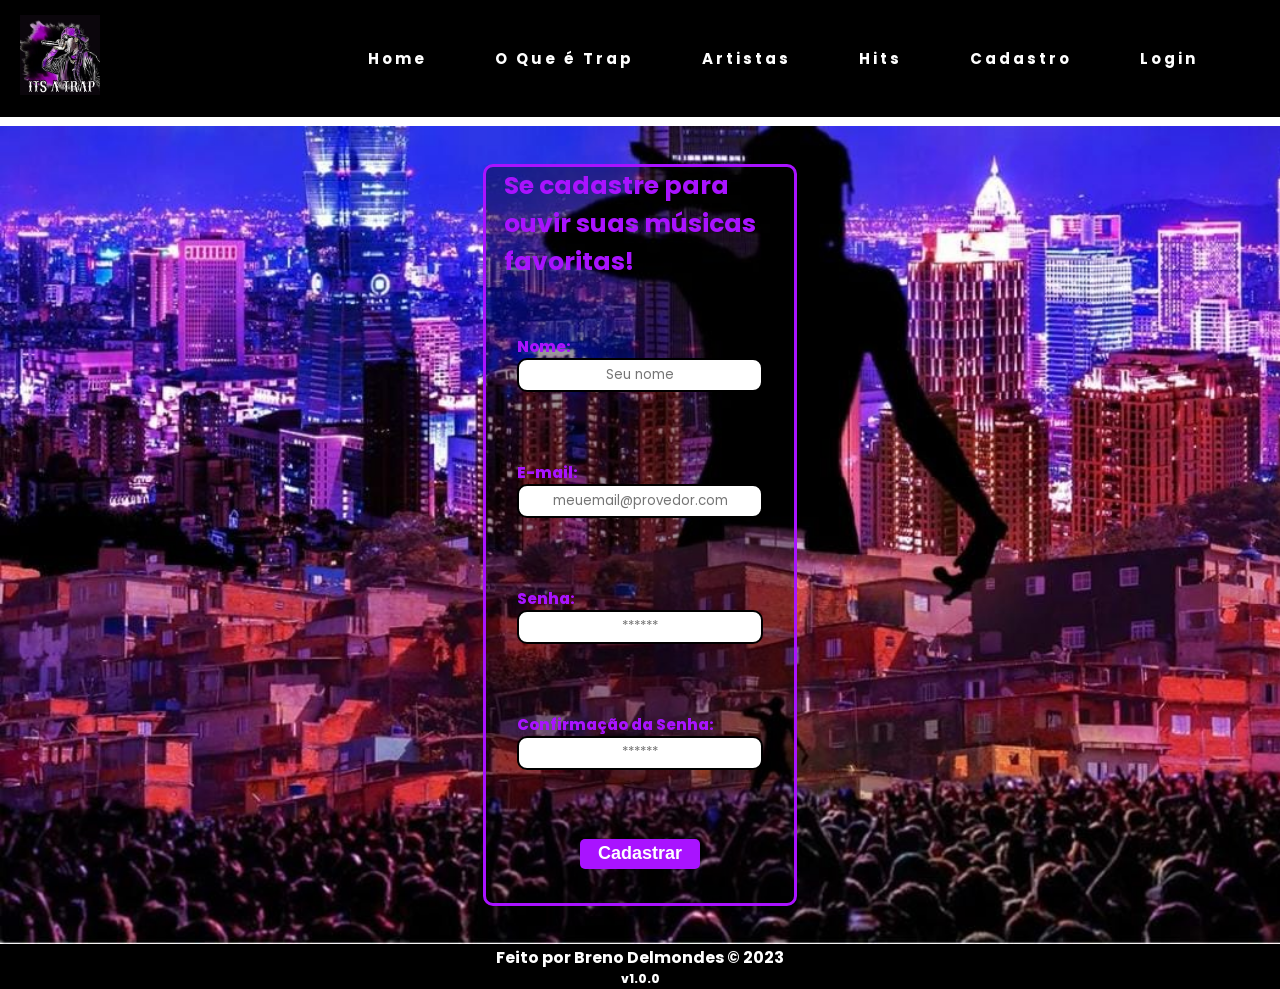
<file: Site/site/public/cadastro.html>
<!DOCTYPE html>
<html lang="pt-br">

<head>
    <meta charset="UTF-8">
    <meta http-equiv="X-UA-Compatible" content="IE=edge">
    <meta name="viewport" content="width=device-width, initial-scale=1.0">
    <link rel="stylesheet" href="css/style.css">
    <link rel="stylesheet" href="css/index.css">
    <link rel="stylesheet" href="css/oQueEtrap.css">
    <link rel="stylesheet" href="css/artistas.css">
    <link rel="stylesheet" href="css/estilo.css">
    <link rel="preconnect" href="https://fonts.googleapis.com">
    <link rel="preconnect" href="https://fonts.gstatic.com" crossorigin>
    <link href="https://fonts.googleapis.com/css2?family=Poppins&display=swap" rel="stylesheet">
    <title>Its a Trap - Cadastro</title>
    <script src="./js/funcoes.js"></script>
    <link rel="icon" href="./assets/img/logoTrap.ico">
</head>

<body>

    <!--header inicio-->
    <div class="nav-container">
        <nav class="index-nav" id="nav">
            <a class='logo' href="#index"><img src="assets/img/logoTrap.jpg" alt="logoTrap"></a>
            <ul class="nav-list">
                <li><a href="index.html#index">Home</a></li>
                <li><a href="index.html#OqueeTrap">O Que é Trap</a></li>
                <li><a href="index.html#artistas">Artistas</a></li>
                <li><a href="cadastro.html">Hits</a></li>
                <li><a href="cadastro.html">Cadastro</a></li>
                <li><a href="login.html">Login</a></li>
            </ul>
        </nav>
    </div>
    <!--header fim-->


    <div class="login">
        <div class="alerta_erro">
            <div class="card_erro" id="cardErro">
                <span id="mensagem_erro"></span>
            </div>
        </div>
        <div class="container_dois">
            <div class="card card-cadastro">
                <h2>Se cadastre para ouvir suas músicas favoritas!</h2>
                <div class="formulario">

                    <!--
                         Para inserir mais um campo, copie uma das inputs abaixo.
                         Assim que inserir vá para o script abaixo.
                     -->

                    <div class="campo">
                        <span>Nome:</span>
                        <input id="nome_input" type="text" placeholder="Seu nome">
                    </div>
                    <div class="campo">
                        <span>E-mail:</span>
                        <input id="email_input" type="text" placeholder="meuemail@provedor.com">
                    </div>
                    <div class="campo">
                        <span>Senha:</span>
                        <input id="senha_input" type="password" placeholder="******">
                    </div>
                    <div class="campo">
                        <span>Confirmação da Senha:</span>
                        <input id="confirmacao_senha_input" type="password" placeholder="******">
                    </div>
                    <button class="botao" onclick="cadastrar()">Cadastrar</button>

                </div>
                <div id="div_aguardar" class="loading-div">
                    <img src="./assets/circle-loading.gif" id="loading-gif">
                </div>

                <div id="div_erros_login"></div>
            </div>
        </div>
    </div>

    <!--footer inicio-->
    <div class="footer">
        <div class="container_dois">
            <h4>Feito por Breno Delmondes &copy; 2023</h4>
            <span class="version">v1.0.0</span>
        </div>
    </div>
    <!--footer fim-->


</body>

</html>

<script>
    function cadastrar() {
        aguardar();

        //Recupere o valor da nova input pelo nome do id
        // Agora vá para o método fetch logo abaixo
        var nomeVar = nome_input.value;
        var emailVar = email_input.value;
        var senhaVar = senha_input.value;
        var confirmacaoSenhaVar = confirmacao_senha_input.value;

        if (nomeVar == "" || emailVar == "" || senhaVar == "" || confirmacaoSenhaVar == "") {
            cardErro.style.display = "block"
            mensagem_erro.innerHTML = "Os campos não devem estar em branco";

            finalizarAguardar();
            return false;
        }
        else {
            setInterval(sumirMensagem, 5000)
        }

        // Enviando o valor da nova input
        fetch("/usuarios/cadastrar", {
            method: "POST",
            headers: {
                "Content-Type": "application/json"
            },
            body: JSON.stringify({
                // crie um atributo que recebe o valor recuperado aqui
                // Agora vá para o arquivo routes/usuario.js
                nomeServer: nomeVar,
                emailServer: emailVar,
                senhaServer: senhaVar
            })
        }).then(function (resposta) {

            console.log("resposta: ", resposta);

            if (resposta.ok) {
                cardErro.style.display = "block";

                mensagem_erro.innerHTML = "Cadastro realizado com sucesso! Redirecionando para tela de Login...";

                setTimeout(() => {
                    window.location = "login.html";
                }, "2000")

                limparFormulario();
                finalizarAguardar();
            } else {
                throw ("Houve um erro ao tentar realizar o cadastro!");
            }
        }).catch(function (resposta) {
            console.log(`#ERRO: ${resposta}`);
            finalizarAguardar();
        });

        return false;
    }

    function sumirMensagem() {
        cardErro.style.display = "none"
    }

</script>
</file>
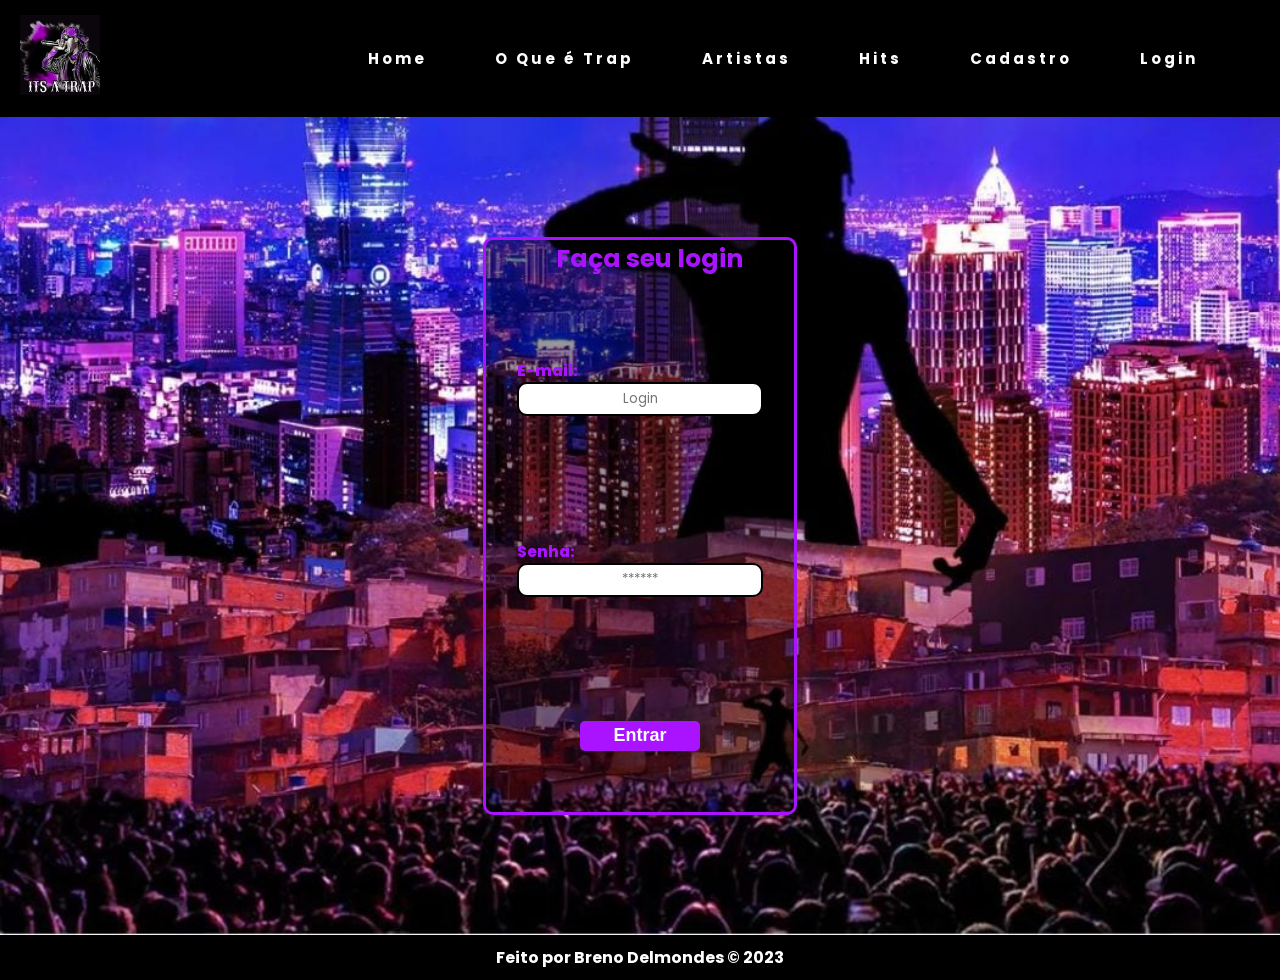
<file: Site/site/public/login.html>
<!DOCTYPE html>
<html lang="pt-br">

<head>
    <meta charset="UTF-8">
    <meta http-equiv="X-UA-Compatible" content="IE=edge">
    <meta name="viewport" content="width=device-width, initial-scale=1.0">
    <link rel="stylesheet" href="css/style.css">
    <link rel="stylesheet" href="css/index.css">
    <link rel="stylesheet" href="css/oQueEtrap.css">
    <link rel="stylesheet" href="css/artistas.css">
    <link rel="stylesheet" href="css/estilo.css">
    <link rel="preconnect" href="https://fonts.googleapis.com">
    <link rel="preconnect" href="https://fonts.gstatic.com" crossorigin>
    <link href="https://fonts.googleapis.com/css2?family=Poppins&display=swap" rel="stylesheet">
    <title>Its a Trap - Login</title>
    <script src="./js/funcoes.js"></script>
    <link rel="icon" href="./assets/img/logoTrap.ico">
</head>

<body>

    <!--Header-->

    <div class="nav-container_login">
        <nav class="index-nav" id="nav">
            <a class='logo' href="#index"><img src="./assets/img/logoTrap.jpg" alt="logoTrap"></a>
            <ul class="nav-list">
                <li><a href="index.html#index">Home</a></li>
                <li><a href="index.html#OqueeTrap">O Que é Trap</a></li>
                <li><a href="index.html#artistas">Artistas</a></li>
                <li><a href="cadastro.html">Hits</a></li>
                <li><a href="cadastro.html">Cadastro</a></li>
                <li><a href="login.html">Login</a></li>
            </ul>
        </nav>
    </div>


    <div class="login">
        <div class="alerta_erro">
            <div class="card_erro" id="cardErro">
                <span id="mensagem_erro"></span>
            </div>
        </div>
        <div class="container_dois">
            <div class="card card-login">
                <h2>Faça seu login</h2>
                <div class="formulario">
                    <div class="campo">
                        <span>E-mail:</span>
                        <input id="email_input" type="text" placeholder="Login">
                    </div>
                    <div class="campo">
                        <span>Senha:</span>
                        <input id="senha_input" type="password" placeholder="******">
                    </div>
                    <button class="botao" onclick="entrar()">Entrar</button>
                </div>

                <div id="div_aguardar" class="loading-div">
                    <img src="./assets/circle-loading.gif" id="loading-gif">
                </div>

                <div id="div_erros_login"></div>
            </div>
        </div>
    </div>

    <!--footer inicio-->
    <div class="footer">
        <div class="container_dois">
            <h4>Feito por Breno Delmondes &copy; 2023</h4>
        </div>
    </div>
    <!--footer fim-->

</body>

</html>

<script>


    function entrar() {
        aguardar();

        var emailVar = email_input.value;
        var senhaVar = senha_input.value;

        if (emailVar == "" || senhaVar == "") {
            cardErro.style.display = "block"
            mensagem_erro.innerHTML = "(Mensagem de erro para todos os campos em branco)";
            finalizarAguardar();
            return false;
        }
        else {
            setInterval(sumirMensagem, 5000)
        }

        console.log("FORM LOGIN: ", emailVar);
        console.log("FORM SENHA: ", senhaVar);

        fetch("/usuarios/autenticar", {
            method: "POST",
            headers: {
                "Content-Type": "application/json"
            },
            body: JSON.stringify({
                emailServer: emailVar,
                senhaServer: senhaVar
            })
        }).then(function (resposta) {
            console.log("ESTOU NO THEN DO entrar()!")

            if (resposta.ok) {
                console.log(resposta);

                resposta.json().then(json => {
                    console.log(json);
                    console.log(JSON.stringify(json));

                    sessionStorage.EMAIL_USUARIO = json.email;
                    sessionStorage.NOME_USUARIO = json.nome;
                    sessionStorage.ID_USUARIO = json.idUsuario;

                    setTimeout(function () {
                        window.location = "./dashboard/hits.html";
                    }, 1000); // apenas para exibir o loading

                });

            } else {

                console.log("Houve um erro ao tentar realizar o login!");

                resposta.text().then(texto => {
                    console.error(texto);
                    finalizarAguardar(texto);
                });
            }

        }).catch(function (erro) {
            console.log(erro);
        })

        return false;
    }

    function sumirMensagem() {
        cardErro.style.display = "none"
    }

</script>
</file>
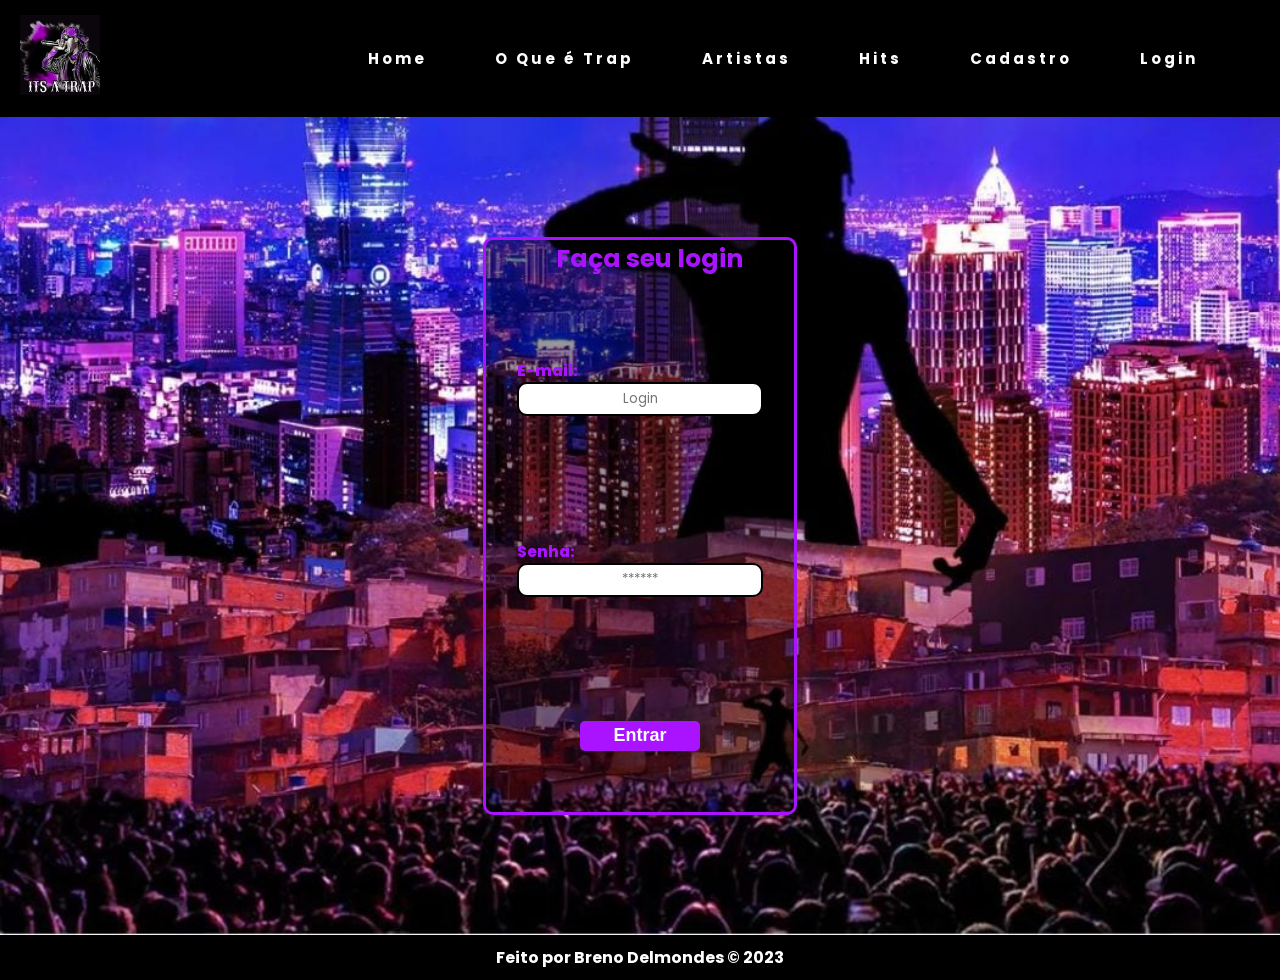
<file: Site/site/public/dashboard/hits.html>
<!DOCTYPE html>
<html lang="pt-br">

<head>
    <link rel="shortcut icon" href="../assets/img/logoTrap.ico" type="image/x-icon">
    <meta charset="UTF-8">
    <meta http-equiv="X-UA-Compatible" content="IE=edge">
    <meta name="viewport" content="width=device-width, initial-scale=1.0">
    <title>Its a Trap - Hits</title>

    <link rel="stylesheet" href="../css/style2.css">
    <link rel="stylesheet" href="dashboards.css">

    <link rel="stylesheet"
        href="https://fonts.googleapis.com/css2?family=Material+Symbols+Outlined:opsz,wght,FILL,GRAD@20..48,100..700,0..1,-50..200" />

    <script src="../js/funcoes.js"></script>
    <link rel="preconnect" href="https://fonts.gstatic.com">
    <link href="https://fonts.googleapis.com/css2?family=Poppins&display=swap" rel="stylesheet">
</head>

<body onload="validarSessao()">

    <div class="janela">


        <div class="header-left dash-header">

            <h1>Its a Trap</h1>

            <div class="hello">
                <h3>Olá <span id="b_usuario">usuário</span>!</h3>
            </div>
            <div class="btn-nav">
                <h3>Hits</h3>
            </div>

            <div class="btn-nav-white">
                <a href="./dashboard.html">
                    <h3>Gráfico</h3>
                </a>
            </div>
            <div class="btn-logout" onclick="limparSessao()">
                <h3>Sair</h3>
            </div>

        </div>

        <div class="dash">
            <div class="cards">
                <div class="card-hits">
                    <input id="ipt_nomeMusica" placeholder="Digite o nome da música">
                    <button onclick="ouvir()">Ouça agora</button>
                    <div class="card-musica" id="cardMusica">
                        <div style="display: none;" id="minhaVida">
                            <iframe width="560" height="315" src="https://www.youtube.com/embed/XxE7bZlyiNw"
                                title="YouTube video player" frameborder="0"
                                allow="accelerometer; autoplay; clipboard-write; encrypted-media; gyroscope; picture-in-picture; web-share"
                                allowfullscreen></iframe>
                        </div>
                        <div style="display: none;" id="dezMil">
                            <iframe width="560" height="315" src="https://www.youtube.com/embed/sRSc8trWDd0"
                                title="YouTube video player" frameborder="0"
                                allow="accelerometer; autoplay; clipboard-write; encrypted-media; gyroscope; picture-in-picture; web-share"
                                allowfullscreen></iframe>
                        </div>
                        <div style="display: none;" id="meEngana">
                            <iframe width="560" height="315" src="https://www.youtube.com/embed/4Qta7cMSXc4"
                                title="YouTube video player" frameborder="0"
                                allow="accelerometer; autoplay; clipboard-write; encrypted-media; gyroscope; picture-in-picture; web-share"
                                allowfullscreen></iframe>
                        </div>
                        <div style="display: none;" id="maturidade">
                            <iframe width="560" height="315" src="https://www.youtube.com/embed/K9d5Tfdevt8"
                                title="YouTube video player" frameborder="0"
                                allow="accelerometer; autoplay; clipboard-write; encrypted-media; gyroscope; picture-in-picture; web-share"
                                allowfullscreen></iframe>
                        </div>
                        <div style="display: none;" id="gorila">
                            <iframe width="560" height="315" src="https://www.youtube.com/embed/BUL7zecHZjA"
                                title="YouTube video player" frameborder="0"
                                allow="accelerometer; autoplay; clipboard-write; encrypted-media; gyroscope; picture-in-picture; web-share"
                                allowfullscreen></iframe>
                        </div>
                    </div>
                </div>
                <div class="listaMusicas" id="lista">
                    <button class="material-symbols-outlined" onclick="listaMusica()" id="listarMusica">
                        mic_external_on
                    </button>
                </div>
            </div>
           
        </div>


</body>

</html>

<script>

    function ouvir() {
        var nomeMusica = ipt_nomeMusica.value;

        if (nomeMusica == '') {
            alert(`O campo não deve estar vazio`);
        } else {
            fetch(`/hits/ouvir/${ipt_nomeMusica.value}`, { cache: 'no-store' }).then(function (response) {
                if (response.ok) {
                    response.json().then(function (resposta) {
                        console.log(`Dados recebidos: ${JSON.stringify(resposta)}`);

                        cardMusica.innerHTML = ``;
                        for (let i = 0; i < resposta.length; i++) {
                            cardMusica.innerHTML += `<div style="display: block;" id="minhaVida">
                            <iframe width="560" height="315" src="${resposta[i].urlMusica}"
                                title="YouTube video player" frameborder="0"
                                allow="accelerometer; autoplay; clipboard-write; encrypted-media; gyroscope; picture-in-picture; web-share"
                                allowfullscreen></iframe>
                        </div>`;
                        }
                    });
                } else {
                    console.error('Nenhum dado encontrado ou erro na API');
                }
            })
                .catch(function (error) {
                    console.error(`Erro na obtenção dos dados p/ gráfico: ${error.message}`);
                });
        }
    }
    
    var contador = 1;
    function listaMusica(){
     if(contador % 2 != 0){
        lista.innerHTML += `
        1- 10K<br>
        2- Minha vida é um filme<br>
        3- Gorila roxo<br>
        4- Maturidade<br>
        5- Engana dizendo que ama<br>
        `;
        contador++;
     } else {
        lista.innerHTML = `
        <button class="material-symbols-outlined" onclick="listaMusica()" id="listarMusica">
                        mic_external_on
                    </button>
        `;
        contador++;
     }
    }

</script>
</file>
<file: Site/site/public/css/style.css>
html {
    scroll-behavior: smooth;
}

*{
    margin: 0;
    padding: 0;
    font-family: 'Poppins', sans-serif;;
}

body{
    height: 100vh;
    background-color: #ffffff;
    background-size: cover;
}
section{
    min-height: 100vh;
    padding-top: calc(8vh + 50px);
    padding-bottom: 20px;
}
section:first-of-type {
    padding-top: 0px;
}
section:last-of-type {
    padding-bottom: 0px;
}
nav a{
    color: white;
    text-decoration: none;
}
nav{
    display: flex;
    align-items: center;
    justify-content: space-between;
    font-size: 20px;
    min-height: 10vh;
    width:100vw;
    position: fixed;
    z-index: 999;
    top: 0px;
    background-color: #111111;

}

button {
    cursor: pointer;
}

.navLinks{
    width: 40%;
}
.logo img{
    margin-left: 20px;
    transition: 500ms width;
    width: 102px;
}
.nav-list{
    margin-right: 40px;
    list-style: none;
    display: flex;
    align-items: center;
    justify-content: space-around;
    flex-wrap: nowrap;
}
.nav-list li{
    letter-spacing: 3px;
    font-style: normal;
    font-weight: 700;
    font-size: 15px;
    margin-right: 25px;
    margin-bottom: 10px;
    margin-top: 10px;
}

.container{
    padding-left: 8vw;
    padding-right: 8vw;
}

.page-title{
    width: max-content;
}

.page-title h1{
    color: black;
    font-style: normal;
    font-weight: 900;
    font-size: 35px;
    margin-bottom: 10px;
}

.page-title h2{
    color: black;
    font-style: italic;
    font-weight: 600;
    font-size: 25px;
}

.page-title div{
    width: 35%;
    height: 9px;
    background: #a913ff;
    border-radius: 20px;
    margin-bottom: 25px
}

.link-disable{
    cursor: pointer;
    text-decoration: none;
    color: black;
}

.center{
    display: flex;
    justify-content: center;
    align-items: center;
}
</file>
<file: Site/site/public/css/index.css>
@import url('https://fonts.cdnfonts.com/css/times-new-roman');

header {
    background-image: linear-gradient(to bottom, rgba(0, 0, 0, 0.377), transparent), url('../assets/img/BannerTrappers.png');
    background-repeat: no-repeat;
    background-size: cover;
}

.nav-container {
    min-height: 14vh;
}

.index-nav {
    min-height: 13vh;
    background-color: black;
}

.index-nav a {
    color: white;
    text-decoration: none;
}

.index-nav .logo img {
    width: 80px;
}

.nav-list li {
    letter-spacing: 3px;
    margin-left: 16px;
    margin-right: 32px;
    height: 5vh;
    display: flex;
    align-items: center;
    padding: 10px;
}

.nav-list li:hover {
    background-color: #a913ff;
}

#prop {
    margin-top: 100px;
    background-repeat: no-repeat;
    background-size: cover;
    width: 100%;
    height: 100vh;
    display: flex;
    flex-direction: column;
    justify-content: space-around;
}

#title {
    color: white;
    margin: auto;
    font-size: 95px;
    text-shadow: 30px;
    text-align: left;
    margin-left: 10%;
    margin-top: 10%;
}

#prop h3 {
    text-align: left;
    text-shadow: 30px;
    font-size: 45px;
    color: white;
    margin: auto;
    margin-left: 10%;
    margin-top: 0%;
}
</file>
<file: Site/site/public/css/oQueEtrap.css>
.prop .h1{
    font-weight: 500px;
}

.principal {
    display: flex;
    justify-content: space-between;
    margin-bottom: 25vh;
    padding: 20px;
    margin-left: 70px;
    margin-right: 70px;
    width: 180vh;
    height: 10vh; 
    border-radius: 3px;
}

.principal .texto {
    display: flex;
    text-align: center;
    width: 90vh;
    height: 20vh;
}

.principal .imagem {
    display: flex;
    background-position: center;
    height: 45vh;
    width: 85vh;
    border-radius: 3px;
    background-image: url('../assets/img/trappersAmericanos.jpg');
    background-repeat: no-repeat;
    background-size: cover;
}

.texto span {
    font-weight: 700;
}

.principal img {
    display: flex;
    width: 50vh;
    height: 20.5vh;
}

.brasil {
    margin-top: 45vh;
    margin-bottom: 25vh;
    padding: 20px;
    margin-left: 70px;
    margin-right: 70px;
    width: 180vh;
    height: 200vh;
}

.brasil .textoBrasil {
    display: flex;
    text-align: justify;
    margin-bottom: 15vh;
    width: 180vh;
    height: 32vh;
}

.brasil .imagemBrasil {
    display: flex;
    background-position: center;
    height: 40%;
    width: 75%;
    margin-top: 14vw;
    margin-left: 14%;
    margin-right: 14%;
    margin-bottom: 7vw;
    border-radius: 3px;
    background-image: url('../assets/img/RaffaNaio.jpg');
    background-repeat: no-repeat;
    background-size: cover;
}

.textoBrasil span {
    font-weight: 700;
}

.brasil img {
    display: flex;
    justify-content: center;
    width: 45vh;
    height: 20.5vh;
}
</file>
<file: Site/site/public/css/artistas.css>
.artistas {
    display: flex;
    justify-content: space-between;
    margin-bottom: 25vh;
    padding: 20px;
    margin-left: 6.5%;
    margin-right: 6.5%;
    width: 180vh;
    height: 100%; 
    border-radius: 3px;
}

.artistas .imagemVeigh {
    display: flex;
    background-position: center;
    height: 75vh;
    width: 70vh;
    border-radius: 3px;
    background-image: url('../assets/img/veigh.jpg');
    background-repeat: no-repeat;
    background-size: cover;
}

.artistas .textoArtistas {
    display: flex;
    text-align: justify;
    width: 50vw;
    height: 20vh;
}

.artistasMatue {
    display: flex;
    justify-content: space-between;
    margin-bottom: 25vh;
    padding: 20px;
    margin-left: 6.5%;
    margin-right: 6.5%;
    width: 180vh;
    height: 100%; 
    border-radius: 3px;
}

.artistasMatue .imagemMatue {
    display: flex;
    background-position: center;
    height: 92vh;
    width: 70vh;
    border-radius: 3px;
    background-image: url('../assets/img/matue.jpg');
    background-repeat: no-repeat;
    background-size: cover;
}

.artistasMatue .textoArtistasMatue {
    display: flex;
    text-align: justify;
    width: 50vw;
    height: 20vh;
}

.artistasKyan {
    display: flex;
    justify-content: space-between;
    margin-bottom: 25vh;
    padding: 20px;
    margin-left: 6.5%;
    margin-right: 6.5%;
    width: 180vh;
    height: 100%; 
    border-radius: 3px;
}

.artistasKyan .imagemKyan {
    display: flex;
    background-position: center;
    height: 75vh;
    width: 70vh;
    border-radius: 3px;
    background-image: url('../assets/img/kyan.jpg');
    background-repeat: no-repeat;
    background-size: cover;
}

.artistasKyan .textoArtistasKyan {
    display: flex;
    text-align: justify;
    width: 50vw;
    height: 20vh;
}

.artistasKayblack {
    display: flex;
    justify-content: space-between;
    margin-bottom: 25vh;
    padding: 20px;
    margin-left: 6.5%;
    margin-right: 6.5%;
    width: 180vh;
    height: 100%; 
    border-radius: 3px;
}

.artistasKayblack .imagemKayblack {
    display: flex;
    background-position: center;
    height: 92vh;
    width: 70vh;
    border-radius: 3px;
    background-image: url('../assets/img/kayblack.jpg');
    background-repeat: no-repeat;
    background-size: cover;
}

.artistasKayblack .textoArtistasKayblack {
    display: flex;
    text-align: justify;
    width: 50vw;
    height: 20vh;
}

.artistasL7 {
    display: flex;
    justify-content: space-between;
    margin-bottom: 25vh;
    padding: 20px;
    margin-left: 6.5%;
    margin-right: 6.5%;
    width: 180vh;
    height: 100%; 
    border-radius: 3px;
}

.artistasL7 .imagemL7 {
    display: flex;
    background-position: center;
    height: 80vh;
    width: 70vh;
    border-radius: 3px;
    background-image: url('../assets/img/l7nnon.jpg');
    background-repeat: no-repeat;
    background-size: cover;
}

.artistasL7 .textoArtistasL7 {
    display: flex;
    text-align: justify;
    width: 50vw;
    height: 20vh;
}

.artistasWiu {
    display: flex;
    justify-content: space-between;
    margin-bottom: 25vh;
    padding: 20px;
    margin-left: 6.5%;
    margin-right: 6.5%;
    width: 180vh;
    height: 100%; 
    border-radius: 3px;
}

.artistasWiu .imagemWiu {
    display: flex;
    background-position: inherit;
    height: 75vh;
    width: 70vh;
    border-radius: 3px;
    background-image: url('../assets/img/wiu.jpg');
    background-repeat: no-repeat;
    background-size: cover;
}

.artistasWiu .textoArtistasWiu {
    display: flex;
    text-align: justify;
    width: 50vw;
    height: 20vh;
}

.artistasTeto {
    display: flex;
    justify-content: space-between;
    margin-bottom: 25vh;
    padding: 20px;
    margin-left: 6.5%;
    margin-right: 6.5%;
    width: 180vh;
    height: 100%; 
    border-radius: 3px;
}

.artistasTeto .imagemTeto {
    display: flex;
    background-position: center;
    height: 100vh;
    width: 70vh;
    border-radius: 3px;
    background-image: url('../assets/img/teto.jpg');
    background-repeat: no-repeat;
    background-size: cover;
}

.artistasTeto .textoArtistasTeto {
    display: flex;
    text-align: justify;
    width: 50vw;
    height: 20vh;
}

.artistasCabelinho {
    display: flex;
    justify-content: space-between;
    margin-bottom: 25vh;
    padding: 20px;
    margin-left: 6.5%;
    margin-right: 6.5%;
    width: 180vh;
    height: 100%; 
    border-radius: 3px;
}

.artistasCabelinho .imagemCabelinho {
    display: flex;
    background-position: center;
    height: 92vh;
    width: 70vh;
    border-radius: 3px;
    background-image: url('../assets/img/cabelinho.jpg');
    background-repeat: no-repeat;
    background-size: cover;
}

.artistasCabelinho .textoArtistasCabelinho {
    display: flex;
    text-align: justify;
    width: 50vw;
    height: 20vh;
}

.artistasPoze {
    display: flex;
    justify-content: space-between;
    margin-bottom: 25vh;
    padding: 20px;
    margin-left: 6.5%;
    margin-right: 6.5%;
    width: 180vh;
    height: 100%; 
    border-radius: 3px;
}

.artistasPoze .imagemPoze {
    display: flex;
    background-position: center;
    height: 83vh;
    width: 70vh;
    border-radius: 3px;
    background-image: url('../assets/img/poze.jpg');
    background-repeat: no-repeat;
    background-size: cover;
}

.artistasPoze .textoArtistasPoze {
    display: flex;
    text-align: justify;
    width: 50vw;
    height: 20vh;
}
</file>
<file: Site/site/public/css/estilo.css>
:root {
  --tamanho-header: 80px;
  --tamanho-banner: calc(100vh - var(--tamanho-header) - var(--tamanho-footer) - 2px);
  --tamanho-login: calc(105vh - var(--tamanho-header) - var(--tamanho-footer) - 2px);
  --tamanho-footer: 45px;
}

.nav-container_login {
  min-height: 13vh;
}

.container_dois {
  display: flex;
  width: 80%;
  margin: auto;
}

.banner {
  height: var(--tamanho-banner);
  background-image: url('../assets/img/bannerTrap.jpg');
  background-size: cover;
}

.banner .container_dois {
  justify-content: center;
  align-items: center;
  height: 100%;
}

.banner .container_dois p {
  font-size: 36px;
  color: white;
  width: 280px;
}

.banner .container_dois span {
  font-weight: 800;
}

.social {
  background-color: #e5e5e5;
  display: flex;
}

.social .container_dois {
  justify-content: center;
}

.box img {
  width: 170px;
}

.social .container_dois .boxes {
  display: flex;
  justify-content: space-between;
  width: 100%;
}

.box {
  width: 280px;
  height: 450px;
  display: flex;
  flex-direction: column;
  justify-content: center;
  align-items: center;
}

.box p {
  text-align: center;
}

.login {
  height: var(--tamanho-login);
  background-image: url('../assets/img/bannerTrap.jpg');
  background-size: cover;
}

.login .container_dois {
  justify-content: center;
  align-items: center;
  height: 100%;
}

.card {
  width: 30%;
  background-color: #00000064;
  border-radius: 10px;
  border: solid #a913ff;
  display: flex;
  align-items: center;
  justify-content: space-evenly;
  flex-direction: column;
  color: #a913ff;
  row-gap: 20px;
}

.card-cadastro {
  height: 90%;
}

.card-login {
  height: 70%;
}

.card h2 {
  margin-left: 2vh;
  font-size: 25px;
  display: flex;
  justify-content: center;
}

.formulario {
  display: flex;
  height: 90%;
  width: 80%;
  justify-content: space-around;
  flex-direction: column;
}

.formulario span {
  font-size: 15px;
  font-weight: 800;
}

.formulario input {
  border: 2px solid #000;
  height: 30px;
  text-align: center;
  border-radius: 10px;
}

.campo {
  display: flex;
  flex-direction: column;
  justify-content: start;
}

.botao {
  cursor: pointer;
  font-family: "Barlow", sans-serif;
  border: 0;
  border-radius: 5px;
  font-weight: 600;
  font-size: 18px;
  color: #fff;
  background-color: #a913ff;
  width: 120px;
  height: 30px;
  align-self: center;
}

.loading-div {
  width: 50px;
  display: none;
}

.loading-div img {
  height: 50px;
  width: 50px;
}

#div_erros_login {
  display: none
}

.alerta_erro{
  display: flex;
  justify-content: flex-end;
}

.card_erro {
  display: none;
  background-color: #fff;
  color: black;
  width: 230px;
  position: fixed;
  border-radius: 4px;
  border: #a913ff 3px solid;
  padding: 10px;
  margin-right: 10%;
}

.card_erro #mensagem_erro{
  font-weight: 500;
  font-size: 20px;
}

.footer {
  height: var(--tamanho-footer);
  width: 100%;
  background-color: #000;
  color: #fff;
}

.footer h4 {
  margin: 0;
}

.footer .container_dois {
  align-items: center;
  justify-content: center;
  flex-direction: column;
  height: 100%;
}

.footer .container_dois .version {
  font-size: 12px;
  font-weight: 800;
}
</file>
<file: Site/site/public/css/style2.css>
@import url('https://fonts.googleapis.com/css2?family=Barlow:ital,wght@0,100;0,200;0,300;0,400;0,500;0,600;0,700;0,800;0,900;1,100;1,200;1,300;1,400;1,500;1,600;1,700;1,800;1,900&display=swap');

body {
  margin: 0;
  padding: 0;
  font-family: 'Poppins', "Segoe UI", Tahoma, Geneva, Verdana, sans-serif;
  background-color: black;
}

.agora {
  font-weight: 800;
}

/* BANNER */

/* FOOTER */

.footer {
  background-color: #fff;
  height: 150px;
  color: #fff;
  display: flex;
  font-size: 15px;
}

.footer .container_dois {
  justify-content: center;
  text-align: center;
}

.footer .container_dois .version {
  font-size: 12px;
}


/* LOGIN */

/* FORMULARIO */

.alerta_erro{
  display: flex;
  justify-content: flex-end;
}

.card_erro {
  display: none;
  background-color: #fff;
  color: black;
  width: 230px;
  position: fixed;
  border-radius: 4px;
  border: #a913ff 3px solid;
  padding: 10px;
  margin-right: 10%;
}

.card_erro #mensagem_erro{
  font-weight: 500;
  font-size: 20px;
}

.formulario .tipo_campo {
  font-size: 20px;
  font-weight: 600 !important;
}

.formulario {
  display: flex;
  flex-direction: column;
}

input {
  margin-bottom: 10px;
  border: 2px solid #fff;
  padding: 10px;
  text-align: center;
  border-radius: 10px;
}

.btn {
  font-family: "Poppins", sans-serif;
  border: 0;
  border-radius: 5px;
  font-weight: 600;
  font-size: 18px;
  padding: 10px 15px;
  color: white;
  background-color: #a913ff;
  width: 120px;
  align-self: center;
  margin-top: 5px;
}

.loading-div {
  width: 50px;
  margin: auto;
  display: none;
}

.loading-div img {
  height: 50px;
  width: 50px;
}

/* PAGINA DOS GRÁFICOS */

.janela {
  display: flex;
  width: 100vw;
}

.header-left a {
  text-decoration: none;
  color: white;
}

.header-left {
  position: fixed;
  top: 0;
  left: 0;
  z-index: 999;
  height: 100vh;
  width: 20%;
  display: flex;
  flex-direction: column;
  justify-content: space-evenly;
  align-items: center;
  border-right: 3px solid #a913ff;
  background-color: #000000;
}

.dash-right {
  display: flex;
  width: 80%;
  height: fit-content;
  background-color: #161618;
  position: relative;
  top: 0;
  left: 25%;
}

.header-left h1 {
  color: #fff;
}

.hello {
  width: 100%;
  display: flex;
  justify-content: center;
}

.hello h3 {
  color: #fff;
  font-weight: 300;
  font-size: 1.2rem;
}

.hello h3 span {
  font-weight: 800;
}

.btn-nav {
  width: 40%;
  color: white;
  background-color: #a913ff;
  border-radius: 5px;
  text-align: center;
  padding: 2% 5%;
}

.btn-nav-white {
  width: 40%;
  background-color: white;
  border: 3px solid #a913ff;
  border-radius: 5px;
  text-align: center;
  padding: 2% 5%;
}

.btn-nav-white h3 {
  color: #a913ff;
  padding: 0;
  margin: 0;
}

.btn-nav h3,
.btn-logout h3 {
  margin: 0;
  padding: 0;
}

.btn-logout {
  margin: 0;
  padding: 0;
  width: 20%;
  background-color: #a913ff;
  color: white;
  border-radius: 10px;
  text-align: center;
  padding: 10px 15px;
  margin-bottom: 100px;
  cursor: pointer;
}
</file>
<file: Site/site/public/dashboard/dashboards.css>
/* pagina mural */

*,
body {
  font-family: "Poppins", sans-serif;
}

.label-captura {
  display: flex;
  justify-content: center;
}

.dash-right .avisos {
  width: 100%;
  /* border: 3px solid pink; */
  color: rgb(216, 216, 216);
  font-family: "Exo 2", sans-serif;
}

.dash-right .avisos .container_dois {
  display: flex;
  flex-direction: column;
  align-items: center;
}

.dash-right .avisos .container_dois .div-form {
  width: 100%;
}

.dash-right .avisos .container_dois .div-form #form_postagem {
  width: 100%;
}

.dash-right .avisos .div-form label {
  width: 100%;
}

.dash-right .avisos .div-form input {
  width: 100%;
  border-radius: 5px;
}

.dash-right .avisos .div-form textarea {
  width: 100%;
  /* color: #E6005A; */
  border: 3px solid #a913ff;
  background-color: white;
  border-radius: 5px;
}

.dash-right .avisos .div-form button {
  cursor: pointer;
  font-family: "Exo 2", sans-serif;
  border: 0;
  border-radius: 5px;
  font-weight: 600;
  font-size: 18px;
  padding: 10px 15px;
  color: white;
  background-color: #a913ff;
  width: 120px;
}

.publicacao-btn-editar {
  cursor: pointer;
  font-family: "Exo 2", sans-serif;
  border: 0;
  border-radius: 5px;
  font-weight: 600;
  font-size: 14px;
  padding: 5px 8px;
  color: white;
  background-color: #a913ff;
  width: 80px;
}

.publicacao {
  display: flex;
  flex-wrap: wrap;
  align-content: stretch;
  flex-direction: column;
  justify-content: center;
  align-items: stretch;
  border-bottom: 3px solid #a913ff;
  padding: 20px;
}

.publicacao > *:not(:last-child) {
  padding: 0 0 10px 0;
}

.div-results {
  width: 100%;
}

.div-results .feed-container {
  background-color: #000000;
  border-radius: 5px;
  margin-bottom: 80px;
}

.div-buttons {
  display: flex;
  justify-content: flex-end;
}

.div-buttons > * {
  margin-left: 30px;
}

/* pagina graficos */

.dash-header {
  background-color: #000000;
}

.dash {
  width: 80%;
  position: relative;
  top: 0;
  left: 20%;
  background-color: #000000;
  height: 100vh;
  overflow: auto;
}

.regua {
  display: flex;
  flex-wrap: wrap;
  justify-content: center;
  width: 100%;
  margin-top: 30px;
}

.card-hits{
  margin-top: 5vh;
  border-radius: 10px;
  border: solid #a913ff;
  background-color: #ffffff00;
  position: relative;
  display: flex;
  flex-wrap: wrap;
  width: 95vh;
  text-align: center;
  height: 80vh;
  justify-content: center;
  font-size: 20px;
}

button{
  margin-bottom: 10px;
  margin-left: 4%;
  border-radius: 3px;
  border: solid #ffffff00;
  background-color: #ffffff00;
  color: #fff;
  cursor: pointer;
}

#ipt_nomeMusica::-webkit-input-placeholder{
  color:#fff;
}

.material-symbols-outlined {
  font-variation-settings:
  'FILL' 0,
  'wght' 400,
  'GRAD' 0,
  'opsz' 48
}

button #listarMusica{
  cursor: pointer;
}

.listaMusicas{
  width: 10rem;
  height: 20rem;
  position: absolute;
  right: 2rem;
  display: flex;
  flex-direction: column;
}

.card-musica{
  margin-top: 4vh;
  border: 3px solid rgba(128, 0, 128, 0);
  height: 50vh;
  width: 90vh;
  position: relative;
  display: flex;
  justify-content: center;
  flex-wrap: wrap;
}

input {
  width: 28vh !important;
  margin-bottom: 10px;
  border: 2px solid #ffffff00;
  padding: 10px;
  text-align: center;
  border-radius: 10px;
  background-color: #ffffff00;
  color: #fff;
}

.menos {
  background-color: #5c6bc0;
}

.mais {
  background-color: #ff7043;
}

.alerta-frio {
  background-color: #42a5f5;
}

.alerta-quente {
  background-color: #ffee58;
}

.ideal {
  background-color: #9ccc65;
}

.item-regua {
  padding: 5px;
  width: 15%;
  margin: 5px;
  text-align: center;
  padding-top: 15px;
}

.cards {
  display: flex;
  flex-wrap: wrap;
  justify-content: center;
  height: 450px;
  width: 100%;
  align-items: center;
  color: white;
}

.card {
  margin: 2%;
  width: 40%;
  flex-wrap: wrap;
  display: flex;
  text-align: center;
  height: 180px;
  justify-content: right;
  background-color: #212124;
  font-size: 20px;
}

.card-mais-menos {
  margin-top: 20vh;
  text-align: center;
  height: 180px;
  display: flex;
  justify-content: space-evenly;
  font-size: 20px;
}

.card p {
  margin: 0;
  font-size: 50px;
  font-weight: lighter;
  text-align: left;
}

.cards h1 {
  font-size: 22px;
  width: 100%;
  border-bottom: solid white 1px;
  text-align: left;
  font-weight: lighter;
  margin: 20px;
}

.temperatura,
.umidade {
  margin: 5px;
  margin-left: 20px;
  width: 75%;
}

.cor-alerta {
  width: 13%;
  height: 30%;
  border-radius: 50px;
  margin-top: 6%;
}

.btns-dash {
  display: flex;
  align-items: center;
  justify-content: center;
  margin-top: 30px;
}

.graph {
  display: flex;
  justify-content: center;
  width: 100%;
  margin: auto;
}

.tituloGraficos {
  color: rgb(216, 216, 216);
  display: flex;
  justify-content: center;
}

.btn-chart {
  font-family: "Poppins", sans-serif;
  border: 0;
  font-weight: 600;
  font-size: 18px;
  padding: 10px 15px;
  color: #a913ff;
  background-color: white;
  margin: 5px;
  border-radius: 3px;
}

.btn-pink {
  color: white;
  background-color: #a913ff;
}

.btn-white {
  color: #a913ff;
  background-color: white;

}

.label-captura {
  height: 80px;
}

.display-none {
  display: none;
}

.display-flex {
  display: flex;
}

.display-block {
  display: block;
}

canvas {
  width: 70% !important;
  height: 60% !important;
}
</file>
